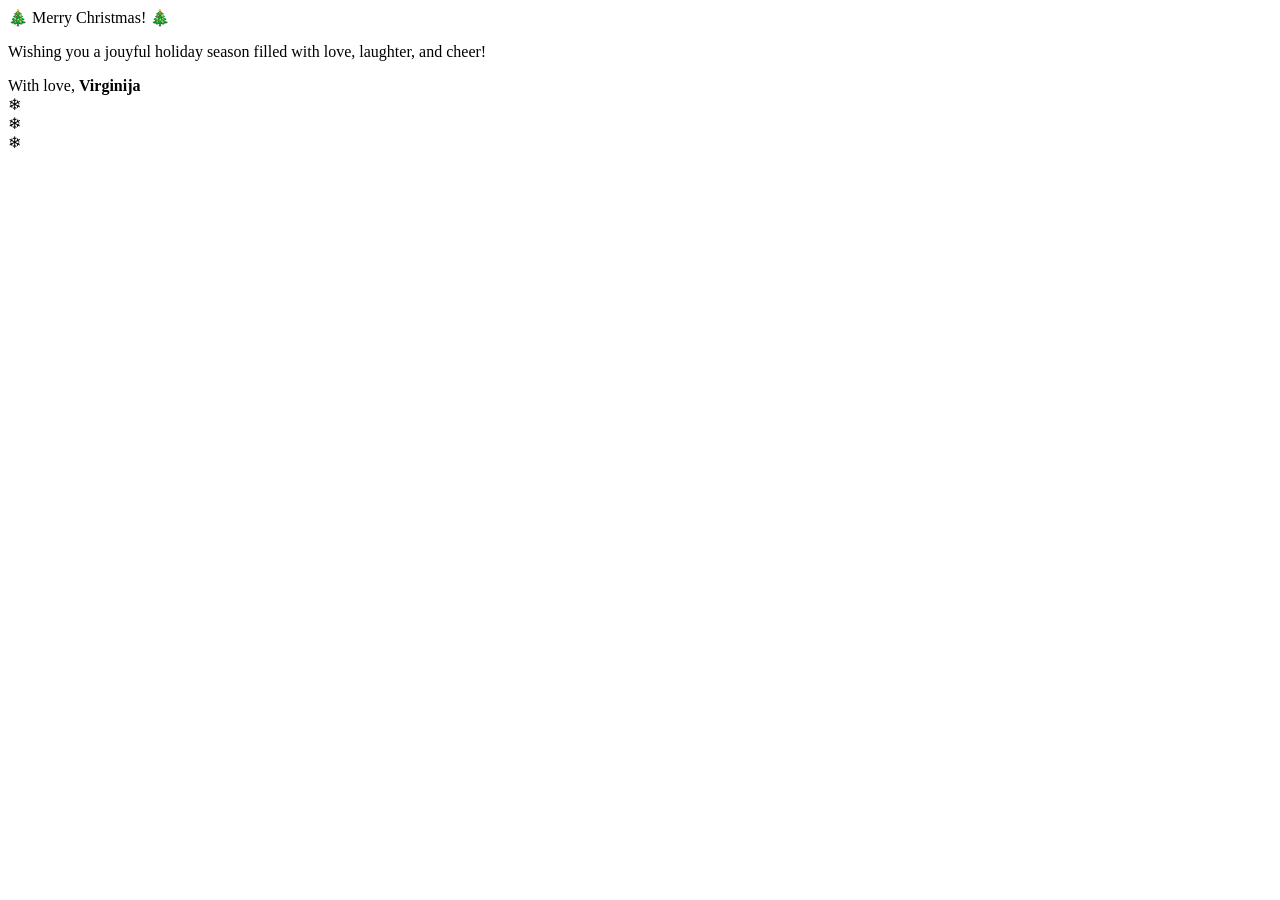
<file: Day1/index.html>
<html>
<header>
    &#127876; Merry Christmas! &#x1F384;
</header>

<body>
    <section>
        <p>Wishing you a jouyful holiday season filled with love, laughter, and cheer!</p>
        With love, <b>Virginija</b>
        <div>&#10052;</div>
        <div>&#x2744;</div>
        <div>&#10052;</div>
    </section>

</body>
<footer>
</footer>

</html>
</file>
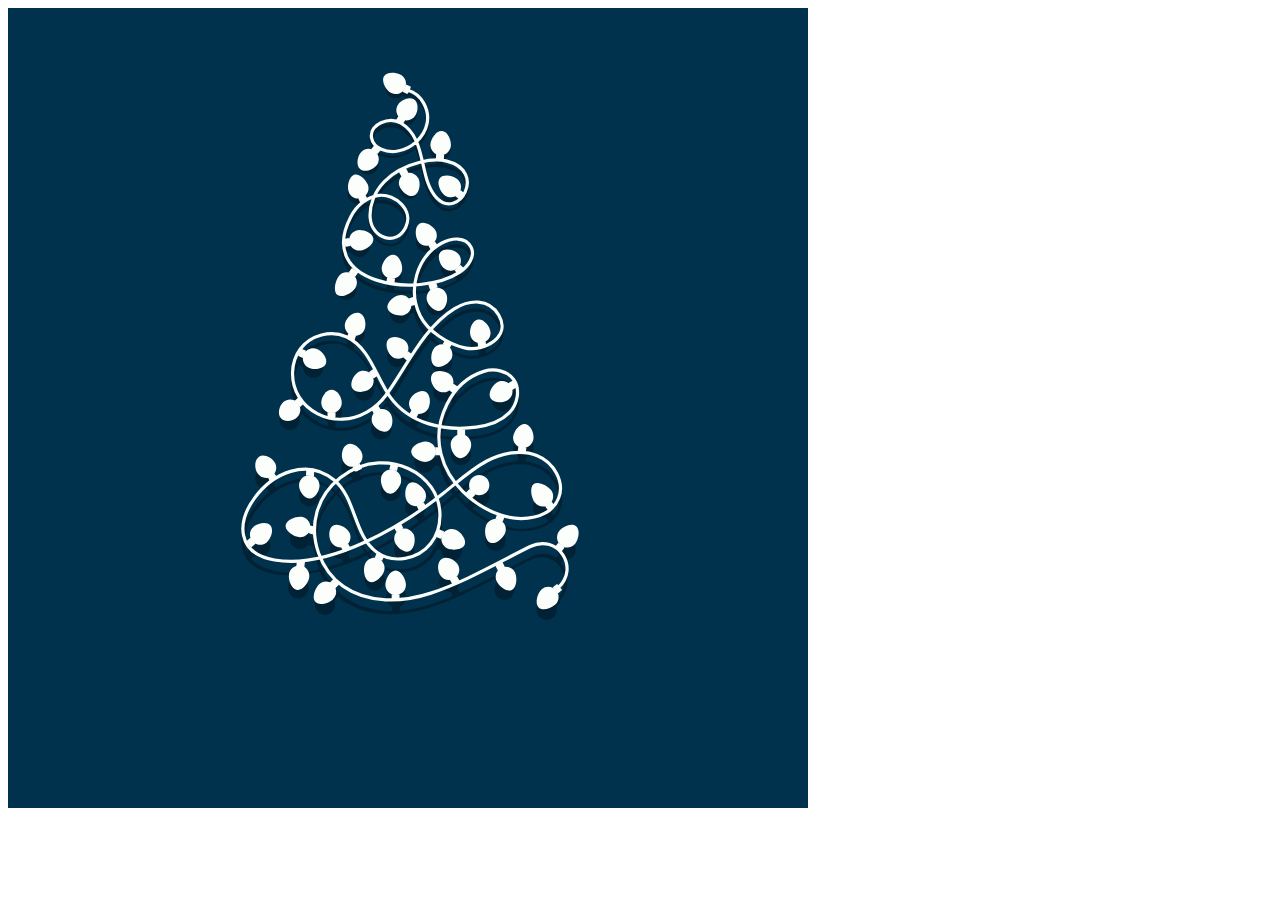
<file: Day11/index.html>
<!DOCTYPE html>
<html lang="en">

<head>
    <meta charset="UTF-8">
    <meta name="viewport" content="width=device-width, initial-scale=1.0">
    <title>Document</title>
    <link rel="stylesheet" href="styles.css">
    <script src="./scripts.js" defer></script>
</head>

<body>
    <?xml version="1.0" encoding="UTF-8"?>
    <svg xmlns="http://www.w3.org/2000/svg" version="1.1" viewBox="0 0 500 500">
        <g class="cls-4">
            <g id="BACKGROUND">
                <rect class="cls-2" width="500" height="500" />
            </g>
            <g id="OBJECTS">
                <path class="cls-5"
                    d="M353.4,333c-2.8-2.1-6.8-1.6-8.9,1.3-1.6,2.2-1.7,5-.4,7.2h0s-1.4,1.9-1.4,1.9c-4.3-2.6-10-3.3-16.1-.3-5.6,2.8-11.3,5.8-16.8,8.7-9,4.7-18.1,9.5-27.4,13.7,0,0,0-.1,0-.1l-1.5-2.8h0c1.6-1.9,2-4.8.7-7.2-1.7-3.2-5.6-4.3-8.7-2.6-3.1,1.7-4.3,5.6-2.6,8.8,1.3,2.4,3.8,3.6,6.3,3.4h0s1.3,2.5,1.3,2.5c-4.4,1.9-8.7,3.6-13.2,5-6.8,2.2-13.4,3.6-19.8,4.1v-2.4s0,0,0,0c2.3-.9,4-3.2,4.1-5.9,0-3.6-2.7-6.5-6.3-6.6-3.5,0-6.4,2.8-6.5,6.4,0,2.7,1.5,5.1,3.9,6.1h0s0,2.7,0,2.7c-11.1,0-21.2-2.8-29.1-8.4-5.9-4.2-10.5-10-13.5-16.6,8.9-2.1,18-5.5,27-9.8,1.7,2.4,3.7,4.6,6.1,6.4l-1.1,2.5h0c-2.5,0-4.9,1.4-6,3.9-1.4,3.3,0,7.1,3.2,8.6,3.2,1.5,7,0,8.4-3.3,1.1-2.5.5-5.3-1.2-7.1h0s.9-2.1.9-2.1c10.2,4.3,23.5,1.1,30.7-8.2,1.1-1.5,2.1-3.1,3-4.8l2.5,1.1h0c0,2.5,1.4,4.9,3.8,6,3.2,1.4,7,0,8.4-3.4,1.4-3.3,0-7.1-3.3-8.5-2.4-1.1-5.2-.5-7,1.3h0c0,0-2.7-1.3-2.7-1.3,1.8-6.2,1.6-13.1-.5-19.5,1.3-1,2.6-2,3.8-3,2-1.6,4-3.3,5.9-4.9.2-.2.4-.3.5-.5,6.5,8.2,15.3,14.7,25.7,18.7l-.9,2.3h0c-2.5,0-4.9,1.6-5.9,4.1-1.3,3.3.3,7.1,3.6,8.4,3.3,1.3,7-.3,8.3-3.7,1-2.5.3-5.3-1.5-7.1h0s1-2.5,1-2.5c13.9,3.8,30.2.6,35.1-11.9,3.6-9.2-1.2-23-13.9-28.2-2.5-1-5.1-1.7-7.9-2l.3-2.5h0c2.4-.7,4.4-2.7,4.7-5.4.5-3.6-2-6.8-5.5-7.3-3.5-.5-6.7,2-7.2,5.6-.4,2.7,1,5.2,3.1,6.5h0s-.4,3-.4,3c-6.3.3-13.1,2.2-19.7,5.8-6.8,3.7-12.8,8.5-18.6,13.4-4-5.3-6.9-11.3-8.4-17.5-1.2-5-1.5-10.5-.8-16,3.1.5,6.4.8,9.8.9v3.2c0,0,0,0,0,0-2.3.9-4,3.2-4.1,5.9,0,3.6,2.8,6.5,6.3,6.6,3.5,0,6.4-2.8,6.5-6.4,0-2.7-1.6-5.1-3.9-6.1h0s0-3.2,0-3.2c0,0,0,0-.1-.1,2.4-.1,4.9-.3,7.4-.6,9.4-1.2,16.5-4.4,21.1-9.3,5.3-5.6,7.8-15.5,2.9-22.4-4.5-6.3-13.3-7.6-19.7-5.5-6.2,2-11.8,5.8-16.3,10.7,0-.2,0-.4,0-.4l-2.6-1.7h0c.4-2.5-.6-5.1-2.8-6.6-3-1.9-6.9-1.1-8.8,2-1.9,3-1,7,1.9,9,2.2,1.5,5.1,1.3,7.1-.2h0c0,0,2.3,1.6,2.3,1.6-4.3,5.9-7.4,13-8.7,20.4-5.1-1-9.8-2.7-14.1-4.9l1.2-2.3h0c2.5.2,5-1,6.3-3.4,1.7-3.1.5-7.1-2.6-8.8-3.1-1.7-7-.5-8.7,2.6-1.3,2.4-.9,5.2.7,7.2h0s-1.2,2.1-1.2,2.1c-4.4-3-8.3-6.7-11.4-11.2-.4-.6-.8-1.1-1.1-1.7,3.1-4.5,6.1-9.3,9.2-14.4,5.2-8.4,10.5-17,16.7-24.5,2.5,2.3,5.4,4.4,8.4,6.1l-.9,1.8h0c-2.5-.2-5,1-6.3,3.4-1.7,3.2-.5,7.1,2.6,8.8,3.1,1.7,7,.5,8.7-2.7,1.3-2.4.9-5.2-.7-7.2h0s1-1.8,1-1.8c2.8,1.3,5.5,2.2,8.1,2.8,7.9,1.9,17.6-1.4,22-7.4,3.2-4.4,3.3-9.6.3-14.9-2.5-4.4-6.1-7.1-10.5-8.2-5.6-1.4-12.3,0-18.4,3.8-5.5,3.4-10.2,7.8-14.5,12.7-2.4-2.4-4.4-5-5.7-7.8-2.8-5.8-3.9-12.1-3.3-18.2,2.6-.2,5.2-.4,7.6-.9,0,0,0,0,0,0l1,3h0c-1.9,1.7-2.7,4.4-1.8,7,1.1,3.4,4.8,5.2,8.1,4,3.3-1.2,5.1-4.8,4-8.2-.9-2.6-3.2-4.2-5.7-4.4h0s-.8-2.5-.8-2.5c5.9-1.4,11.1-3.6,15.3-6.3,5.8-3.9,10.2-10.9,7.4-16.9-1.5-3.2-5.1-5.5-9.2-5.8-3.2-.2-6.7.7-10.4,2.7-1,.5-1.9,1.1-2.8,1.7l-1.2-2h0c1.5-2,1.7-4.9.3-7.2-1.8-3.1-5.8-4-8.8-2.2-3,1.9-4,5.8-2.2,8.9,1.4,2.3,4,3.4,6.5,3h0s1.5,2.6,1.5,2.6c-5.9,5.6-9.6,13.3-10.6,21.5-4.1.1-8.2,0-12.1-.6l.3-2.8h0c2.4-.7,4.3-2.8,4.6-5.5.4-3.6-2.1-6.8-5.6-7.2-3.5-.4-6.7,2.1-7.1,5.7-.3,2.7,1.1,5.2,3.3,6.4h0s-.3,2.5-.3,2.5c-7.4-1.6-14-4.4-18.5-8.5-4.3-3.8-6.7-8.5-7.2-13.8.1.1.3.2.3.2l3.1-.5h0c1.3,2.1,3.8,3.4,6.5,3,3.5-.6,5.9-3.9,5.3-7.4-.5-3.5-3.8-6-7.3-5.4-2.6.4-4.6,2.4-5.2,4.9h0c0,0-2.5.3-2.5.3.5-4,1.8-8.4,4.2-13,2.8-5.6,7.3-9.8,12.1-11.9-1.5,4.1-2.1,8.5-1.7,12.6.7,6.7,5.3,12.1,11.3,13.1,5.3.9,10.1-1.9,12.7-7.4,2.2-4.6,1.7-9.5-1.4-13.9-3.7-5.1-10.3-8.2-16.1-7.6-.5,0-.9.1-1.4.2,1.4-2.7,3.2-5.2,5.3-7.4,2.4-2.5,5.3-4.7,8.5-6.6l1.4,2.6h0c-1.6,1.9-2,4.8-.7,7.2,1.7,3.2,5.5,4.4,8.6,2.7,3.1-1.7,4.3-5.6,2.6-8.8-1.3-2.4-3.8-3.7-6.3-3.4h0s-1.3-2.5-1.3-2.5c2.7-1.2,5.7-2.3,8.8-3.1.2,0,.5-.1.7-.2,0,.2,0,.4.1.6,1.7,8,3.5,16.2,8.8,21.9,3.7,3.9,8.2,5.1,12.4,3.2,5.2-2.3,8.8-8.7,8.3-14.8-.6-6.4-5.5-11.3-13.5-13.3-.7-.2-1.4-.3-2.1-.4v-2.9c.1,0,0,0,0,0,2.4-.9,4.1-3.1,4.3-5.8.2-3.6-2.5-6.6-6.1-6.8-3.5-.2-6.5,2.6-6.7,6.2-.1,2.7,1.4,5.1,3.7,6.2h0s-.1,2.8-.1,2.8c-2.4,0-4.9.3-7.6.9-.9-3.9-1.8-7.8-3.3-11.5,3.3-3.2,5.6-7.2,6.4-11.5,1.9-9.3-3.5-19-11.7-21.9.1-.3.3-.6.4-.9.3-.6,0-.9,0-.9l-2.8-1.4h0c.1-2.5-1.2-5-3.6-6.1-3.2-1.5-7-.1-8.5,3.1-1.5,3.2-.1,7.1,3,8.6,2.4,1.2,5.2.6,7-1.1h0c0,0,2.8,1.4,2.8,1.4,0,0,.4,0,.7-.6,0-.2.2-.3.2-.5,7.4,2.5,12.3,11.6,10.7,19.8-.7,3.7-2.7,7.2-5.4,10-1.9-4-4.4-7.5-8.3-10.1l1-1.8h0c2.5.3,5.1-.8,6.4-3.2,1.8-3.1.8-7.1-2.3-8.9-3-1.8-7-.8-8.8,2.3-1.4,2.3-1.1,5.2.4,7.2h0s-1.3,2.2-1.3,2.2c-3.9-.9-8.5-.2-12,2.2-3.4,2.3-5.1,5.8-4.5,9.4.3,1.9,1.1,3.6,2.4,5l-1.6,2.1h0c-2.4-.7-5.1,0-6.8,2.2-2.2,2.8-1.8,6.9.9,9.1,2.7,2.3,6.8,1.8,9-.9,1.7-2.1,1.9-5,.6-7.2h0s1.9-2.3,1.9-2.3c3.3,1.5,7.4,2,11,1.3,4.1-.8,7.9-2.7,11-5.3,1.3,3.3,2.2,6.9,3,10.5-.3,0-.5.1-.8.2-9.3,2.4-17.1,6.7-22.6,12.6-2.7,2.8-4.8,6-6.3,9.3-1.3.4-2.6,1-3.9,1.7l-.8-1.8h0c1.8-1.8,2.4-4.6,1.3-7.1-1.4-3.3-5.2-4.8-8.4-3.4-3.2,1.4-4.7,5.2-3.3,8.5,1.1,2.5,3.5,4,6,3.9h0s1.2,2.8,1.2,2.8c-2.7,2.3-5,5.3-6.8,8.7-8.5,16.6-3.9,26.9,2.1,32.9-.4-.2-.6,0-.6,0l-1.8,2.6h0c-2.4-.5-5.1.4-6.7,2.6-2,2.9-1.4,7,1.5,9.1,2.9,2.1,6.9,1.4,8.9-1.5,1.5-2.2,1.5-5.1.2-7.2h0s1.8-2.5,1.8-2.5c0,0,0,0,0,0,7.3,5.3,18.1,8.5,30.2,8.7,1.4,0,2.8,0,4.1,0-.2,2.1-.1,4.3,0,6.5l-2.9,1h0c-1.6-1.9-4.3-2.7-6.9-1.9-3.4,1.1-5.2,4.8-4.1,8.2,1.1,3.4,4.7,5.3,8.1,4.1,2.5-.9,4.2-3.2,4.4-5.7h0c0,0,2.1-.6,2.1-.6.6,2.5,1.5,5,2.6,7.5,1.5,3,3.6,5.9,6.2,8.4-3.9,4.7-7.5,9.8-10.9,15l-2-1.6h0c.7-2.4-.1-5.1-2.2-6.8-2.8-2.2-6.8-1.7-9,1.1-2.2,2.8-1.7,6.9,1.1,9.1,2.1,1.7,4.9,1.8,7.1.5h0c0,0,2.4,2,2.4,2-1.1,1.8-2.3,3.6-3.4,5.5-2.9,4.8-5.7,9.3-8.6,13.6-1.8-3.1-3.5-6.4-5.1-9.7-4.1-8.3-8.3-16.8-15.8-22.2l.9-2.7h0c2.5-.2,4.8-1.9,5.6-4.5,1.1-3.4-.7-7.1-4.1-8.2-3.4-1.1-7,.7-8.1,4.1-.8,2.6,0,5.3,1.9,7h0s-.5,1.6-.5,1.6c0,0,0,0,0,0-9.9-4.7-23-1.3-29.8,7.9-6.6,8.8-7,21.6-1.1,31.4l-2,1.9h0c-2.3-1.1-5.1-.8-7,1.1-2.6,2.4-2.9,6.5-.5,9.2,2.4,2.7,6.4,2.9,9,.5,2-1.8,2.6-4.6,1.8-7h0c0,0,1.7-1.5,1.7-1.5,6.1,7,15.6,11.1,25.2,10.7,6.5-.3,12.9-2.6,18.4-6.4l.8,1.4h0c-1.5,2-1.8,4.8-.4,7.2,1.8,3.1,5.7,4.1,8.8,2.3,3-1.8,4-5.8,2.2-8.9-1.4-2.3-3.9-3.5-6.4-3.1h0s-1.2-2-1.2-2c2-1.8,3.8-3.9,5.4-6.1,0-.1.1-.2.2-.3.2.4.5.7.7,1.1,7.1,10.2,17.9,16.8,31,19.5-.5,4-.6,8.1,0,12.2h-2.2c0,0,0,.1,0,.1-1-2.3-3.3-3.9-6-3.9-3.5,0-6.3,3.1-6.2,6.6,0,3.6,3,6.4,6.5,6.3,2.7,0,4.9-1.8,5.8-4.2h0c0,0,3.1,0,3.1,0,1.7,6.4,4.6,12.5,8.6,17.9-.2.2-.4.3-.6.5-1.9,1.6-3.9,3.3-5.9,4.9-1,.8-2.1,1.7-3.3,2.6-.9-2.1-1.9-4.1-3.2-6-7-10.3-20.2-16.6-33.6-15.9-4,.2-7.9,1-11.6,2.4l-.5-1.1h0c1.7-1.8,2.3-4.6,1.1-7.1-1.5-3.3-5.3-4.7-8.5-3.2-3.2,1.5-4.6,5.3-3.2,8.6,1.1,2.5,3.6,3.9,6.1,3.8h0s.4,1,.4,1c-3.8,1.9-7.4,4.4-10.6,7.3-.2-.2-.4-.3-.6-.5-10.3-8.6-23.3-9.4-35.9-2.2-.3.2-.7.4-1,.6l-1.2-1.9h0c1.5-2,1.7-4.9.3-7.2-1.9-3-5.8-4-8.8-2.1-3,1.9-3.9,5.9-2.1,8.9,1.4,2.3,4,3.4,6.5,3h0s1.3,2.2,1.3,2.2c-11.6,9-19,23.4-17.1,34.4,1.1,6.2,5.5,14.1,20.2,16.7,4.4.8,9,1,13.7.8l-.2,1.8h0c-2.4.7-4.4,2.7-4.7,5.4-.5,3.6,2,6.8,5.5,7.3,3.5.5,6.7-2,7.2-5.6.4-2.7-1-5.2-3.1-6.5h0s.4-2.9.4-2.9c3.2-.4,6.4-.9,9.6-1.6,2,4.5,4.8,8.7,8.1,12.3l-2.1,2.1h0c-2.3-1-5.1-.5-7,1.4-2.5,2.5-2.6,6.6-.1,9.2,2.5,2.6,6.5,2.6,9,.1,1.9-1.9,2.4-4.7,1.5-7.1h0s2.2-2.2,2.2-2.2c0,0,0,0,0,0,.8.7,1.6,1.3,2.5,2,8.2,5.8,18.6,8.8,30.1,8.8,8,0,16.6-1.4,25.4-4.4,13.7-4.5,26.9-11.2,39.9-17.9l1.3,2.6h0c-1.6,1.9-2,4.8-.8,7.2,1.6,3.2,5.5,4.4,8.6,2.7,3.1-1.7,4.3-5.6,2.7-8.8-1.2-2.4-3.8-3.7-6.3-3.4h0s-1.3-2.6-1.3-2.6c.4-.2.8-.4,1.1-.6,5.5-2.9,11.2-5.9,16.8-8.7,8.7-4.3,15.6-.3,18.9,4.5,3.5,5.1,4.3,13.2-1.9,19.5-.2-.2-.4-.4-.5-.6-.4-.5-.8-.4-.8-.4l-2.4,2.1h0c-2.2-1.1-5-.8-7.1.9-2.7,2.3-3,6.4-.7,9.2,2.3,2.7,6.3,3,9,.7,2-1.8,2.7-4.5,1.9-7h0c0,0,2.4-2,2.4-2,0,0,.2-.4-.2-.9-.1-.2-.3-.3-.4-.5,7-7,6.1-16.2,2.2-22-.4-.6-.8-1.1-1.3-1.7l1.6-2.2h0c2.4.6,5.1-.3,6.7-2.4,2.1-2.9,1.5-6.9-1.3-9.1ZM299.7,290.8c10.9-5.9,22.2-7.2,31-3.5,9.3,3.8,16.8,15.7,12.8,25.8-.6,1.4-1.4,2.8-2.4,4.1l-1.3-1.8h0c1.3-2.1,1.2-5-.3-7.2-2.1-2.9-6.1-3.5-8.9-1.3-2.8,2.1-3.4,6.2-1.3,9.1,1.6,2.2,4.3,3,6.7,2.4h0s1.7,2.3,1.7,2.3c-6.5,4.7-17,6.6-29,2.5-6.8-2.3-13-5.8-18.4-10.2l1.9-1.9h0c2.3,1,5.1.5,7-1.4,2.5-2.5,2.5-6.6,0-9.2-2.5-2.6-6.5-2.6-9,0-1.9,1.9-2.4,4.7-1.4,7.1h0s-2.2,2.1-2.2,2.1c-1.8-1.7-3.5-3.6-5-5.5,5.8-4.8,11.8-9.7,18.4-13.3ZM297.9,233.8c5.7-1.8,13.5-.8,17.5,4.7l-2.6,1.6h0c-2-1.5-4.8-1.7-7.1-.3-3,1.9-4,5.8-2.2,8.9,1.8,3.1,5.8,4.1,8.8,2.2,2.3-1.4,3.4-4,3-6.5h0c0,0,2.1-1.2,2.1-1.2,1.2,5.4-1,11.6-4.7,15.5-4.4,4.6-11.1,7.6-20,8.8-7.6,1-14.8.9-21.5-.2,2.5-14.5,11.7-28.7,26.6-33.4ZM279.8,193.9c5.7-3.6,11.9-4.9,16.9-3.6,3.9,1,7.1,3.5,9.3,7.3,3.4,5.8,1.7,10.2-.2,12.8-1.6,2.2-4.1,4-6.9,5.2l-.3-1.8h0c2.1-1.3,3.4-3.9,3-6.6-.6-3.5-3.9-5.9-7.3-5.4-3.5.6-5.8,3.9-5.3,7.4.4,2.7,2.4,4.7,4.9,5.3h0s.4,2.5.4,2.5c-2.8.5-5.7.6-8.4,0-6.4-1.5-14.2-5.4-20.1-10.8,4.2-4.8,8.8-9.1,14.2-12.4ZM271.7,152.3c3-1.6,5.9-2.5,8.5-2.5s.6,0,.9,0c3.4.2,6.3,2.1,7.6,4.7,1.9,4.1-.3,8.9-4,12.4l-2-2h0c1-2.3.5-5.1-1.4-7-2.5-2.5-6.5-2.5-9,0-2.5,2.5-2.5,6.6,0,9.2,1.9,1.9,4.7,2.4,7,1.4h0s1.4,1.5,1.4,1.5c-6.9,4.1-15.9,6.4-25.2,7,1.4-10.3,7.2-19.8,16.4-24.7ZM274,100.3c9.8,2.5,11.8,8.3,12.1,11.6.2,2.5-.4,5.1-1.6,7.3l-1.7-1.5h0c.8-2.4.1-5.1-1.9-6.9-2.7-2.3-6.7-2-9,.7-2.3,2.7-2,6.8.7,9.1,2,1.8,4.8,2,7.1.9h0c0,0,1.8,1.6,1.8,1.6-.8.7-1.6,1.2-2.5,1.6-3.5,1.6-7.2.6-10.3-2.8-4.9-5.3-6.6-12.9-8.3-21,0-.2,0-.4-.1-.6,5.3-1.1,9.8-1.1,13.8-.1ZM243.6,92c-4.1.8-8.7,0-11.8-2.1-2-1.4-3.3-3.3-3.6-5.5-.6-4,2-6.4,3.7-7.6,2.2-1.5,4.9-2.3,7.5-2.3s4.1.5,5.8,1.5c4.4,2.6,7.1,6.4,9.1,10.7-3,2.6-6.6,4.5-10.6,5.3ZM229.6,122.7c.9-.2,1.8-.4,2.6-.5,5.2-.6,11.1,2.2,14.4,6.8,2.7,3.8,3.1,8,1.3,12-2.3,4.8-6.3,7.2-10.7,6.4-5.2-.9-9.2-5.6-9.7-11.4-.4-4.4.4-9,2.2-13.3ZM235.6,247.4c-6.2,8.7-16.3,14.4-26.3,14.9-1.6,0-3.2,0-4.8-.2.2-.1.2-.2.2-.2v-3.2s0,0,0,0c2.3-1,4-3.3,4-6,0-3.6-2.9-6.5-6.4-6.5-3.5,0-6.4,2.9-6.4,6.5,0,2.7,1.6,5,4,6h0v2.5c-6.9-2-13.1-6.4-16.8-12.5-4.7-7.7-5.1-17.8-1.4-25.6,0,0,0,0,0,0l2.8,1.3h0c-.1,2.5,1.3,5,3.7,6.1,3.2,1.5,7,0,8.5-3.2,1.5-3.3,0-7.1-3.1-8.6-2.4-1.1-5.2-.6-7,1.1h0c0,0-2.3-1.1-2.3-1.1,4.4-5.6,11.4-8.8,18.3-8.8s6.1.6,8.8,1.9c8.2,3.9,13,11.5,17.1,19.4-.2,0-.3,0-.3,0l-2.5,1.9h0c-2.1-1.3-5-1.2-7.1.4-2.8,2.1-3.5,6.2-1.4,9.1,2.1,2.9,6.1,3.5,8.9,1.4,2.2-1.6,3-4.3,2.4-6.8h0c0,0,2-1.5,2-1.5,0,0,0,.1.1.2,1.8,3.6,3.6,7.2,5.6,10.6-.2.3-.4.6-.7.9ZM263.8,341.6c-7.7,9.9-22.8,12.4-32.4,5.4-2.2-1.6-4-3.5-5.6-5.7,5.4-2.6,10.8-5.5,16-8.6l1,1.9h0c-1.6,1.9-2,4.8-.8,7.2,1.6,3.2,5.5,4.4,8.6,2.7,3.1-1.7,4.3-5.6,2.7-8.8-1.2-2.4-3.8-3.7-6.3-3.4h0s-1.1-2.1-1.1-2.1c7.7-4.7,15.1-9.9,21.9-15.1,2.8,9.1,1.4,19.5-4.1,26.6ZM216.6,296v.2c0,0,.4.3,1,0,.6-.3,1.5-.7,1.5-.7,0,0,.9-.4,1.5-.7.6-.3.6-.7.6-.7h0c3.5-1.3,7.2-2,10.9-2.2,2.3-.1,4.5,0,6.8.3l-.7,3h0c-2.5.4-4.6,2.3-5.2,5-.8,3.5,1.4,7,4.8,7.8,3.4.8,6.9-1.4,7.6-4.9.6-2.6-.5-5.3-2.6-6.7h0s.7-3.1.7-3.1c0,0,0,0,0,0,8.3,2.2,15.7,7.1,20.3,13.9,1.3,1.9,2.4,4,3.2,6.2-1.9,1.5-4,3.1-6.4,4.8l-1.1-2h0c1.6-1.9,2-4.8.7-7.2-1.7-3.2-5.6-4.3-8.7-2.6-3.1,1.7-4.3,5.6-2.6,8.8,1.3,2.4,3.8,3.6,6.3,3.4h0s1.3,2.5,1.3,2.5c-8.8,6.1-19.8,13-32.1,18.9-2.9-4.6-4.9-10-6.9-15.6-2.8-7.7-5.6-15.5-11.2-21.2,3-2.7,6.4-5.1,10-6.9ZM167.1,351.7c-6.9-1.2-12.1-3.8-15.2-7.7.2.1.4,0,.4,0l2.4-2h0c2.2,1.1,5,.9,7.1-.8,2.7-2.3,3.1-6.4.8-9.1-2.3-2.7-6.3-3.1-9-.8-2,1.7-2.7,4.5-2,6.9h0c0,0-2.1,1.7-2.1,1.7-.4-1.1-.8-2.2-1-3.4-2.1-11.8,7.5-27.9,21.3-35.9,3.8-2.2,9.7-4.7,16.3-4.7s.2,0,.3,0l-.2,3h0c-2.4.8-4.2,3-4.3,5.8-.2,3.6,2.5,6.7,6,6.9,3.5.2,6.6-2.5,6.8-6.1.2-2.7-1.3-5.1-3.6-6.2h0s.2-2.7.2-2.7c4,.8,8.1,2.7,12.2,6.1.1.1.3.2.4.4-5.2,5.2-9.2,11.7-11.3,18.9-.9,3-1.3,6.1-1.5,9.3l-2.2-.6h0c-.3-2.5-2.1-4.7-4.7-5.3-3.4-.9-6.9,1.2-7.8,4.7-.9,3.5,1.2,7,4.6,7.9,2.6.7,5.2-.3,6.7-2.4h0c0,0,3,.9,3,.9,0,0,.3,0,.5-.4.3,5,1.4,10,3.3,14.7-10,2.2-19.2,2.6-27.4,1.2ZM194.5,322.3c1.9-6.9,5.8-13.1,10.8-18.1,5.3,5.4,8.1,13.1,10.8,20.6,2,5.4,4,11,7,15.7,0,0-.1,0-.2,0-3,1.4-6,2.7-8.9,3.9l-1.3-2.4h0c1.6-1.9,2-4.8.7-7.2-1.7-3.2-5.6-4.3-8.7-2.6-3.1,1.7-4.3,5.6-2.6,8.8,1.3,2.4,3.8,3.6,6.3,3.4h0s1,1.8,1,1.8c-4.4,1.6-8.8,2.9-12.9,3.9-3.6-8.8-4.4-18.7-1.8-27.8Z" />
                <g>
                    <path class="cls-6"
                        d="M249.9,51.4c8.5,2.3,13.8,12.2,12,20.9-1.8,8.7-9.6,15.4-18.2,17.1-6.7,1.3-15.4-1.5-16.5-8.3-1.4-8.5,11-13.5,18.4-9.2,16.6,9.7,10.7,34.6,22.3,46.8,13.6,14.3,31.9-16.7,6.3-23-5.5-1.4-11.3-.7-16.8.7-8.3,2.1-16.3,6-22.2,12.1s-9.6,14.7-8.8,23.2c1.2,12.3,16.3,17.5,22.2,5.3,5.1-10.5-6.5-21-16.6-19.9-7.7.9-14.3,6.6-17.8,13.5-22,42.4,42.4,51.4,68.2,34.5,5.2-3.4,9.8-9.9,7.1-15.5-1.5-3.1-4.9-5-8.4-5.2-3.4-.2-6.8.9-9.9,2.5-15.9,8.5-21.5,29.5-13.6,45.4,4.8,9.8,17.5,17.7,27.8,20.1,12.2,2.8,29.4-6.9,21.3-20.5-6.3-10.8-18.6-9.5-27.6-4-19.5,12-29.9,36.2-42.9,54.1-6.3,8.6-16.4,14.6-27.1,15-10.7.5-21.6-4.8-27.2-13.9s-5.5-21.6.9-30.1c6.4-8.5,19-12,28.6-7.5,14.9,7,18.4,24.8,27.2,37.2,12.2,17.2,33.9,21.9,54,19.3,7.6-1,15.3-3.4,20.6-8.9,5.3-5.5,7.2-14.7,2.8-20.9-4-5.6-12.1-7.1-18.6-5.1-20.8,6.5-31.9,31.4-26.8,51.6,4.5,18,19.7,32.3,37.3,38.2,13.2,4.4,31.1,2.4,36.2-10.5,4.1-10.2-3.1-22.5-13.3-26.6-10.2-4.1-22.1-1.6-31.8,3.5-9.7,5.2-17.9,12.8-26.5,19.7-25.6,20.5-71.2,48-105.9,42-48.2-8.4,2.7-78.5,37.2-50,13.7,11.3,12.3,34.8,26.7,45.2,10.2,7.4,25.9,4.4,33.7-5.5,7.8-9.9,7.5-24.9.3-35.2-7.2-10.3-20.2-15.9-32.8-15.2-17.5.9-33.8,13.8-38.6,30.7-4.8,16.9,2.1,36.4,16.5,46.5,15.5,10.9,36.7,10.1,54.7,4.2,21.5-7,41.8-19.1,62.1-29.1,17.3-8.4,31.3,13.5,17.3,25.9" />
                    <g>
                        <path class="cls-3"
                            d="M233.6,162.1c.4-3.5,3.9-8.3,7.4-7.9,3.5.4,5.8,5.9,5.3,9.4-.4,3.5-3.6,6-7.1,5.6-3.5-.4-6-3.6-5.6-7.1Z" />
                        <path class="cls-3"
                            d="M237.2,172c.7,0,1.7.2,1.7.2,0,0,1,.1,1.7.2s.9-.3.9-.3l.4-3.1-2.5-.3-2.5-.3-.4,3.1s.1.4.8.5Z" />
                    </g>
                    <g>
                        <path class="cls-3"
                            d="M247.7,191.8c-3.4,1.1-9.3-.5-10.4-3.8-1.1-3.4,3-7.2,6.4-8.3,3.4-1.1,7,.7,8.1,4.1,1.1,3.4-.7,7-4.1,8.1Z" />
                        <path class="cls-3"
                            d="M255.1,184.4c-.2-.6-.5-1.6-.5-1.6,0,0-.3-.9-.5-1.6-.2-.6-.6-.7-.6-.7l-3,1,.8,2.4.8,2.4,3-1s.3-.3.1-.9Z" />
                    </g>
                    <g>
                        <path class="cls-3"
                            d="M180.6,255.9c-2.6,2.4-7.7,3.2-10,.5-2.4-2.6-1.1-7.7,1.5-10.1,2.6-2.4,6.7-2.1,9,.5,2.4,2.6,2.1,6.7-.5,9Z" />
                        <path class="cls-3"
                            d="M184.5,246.1c-.4-.5-1.1-1.2-1.1-1.2,0,0-.7-.7-1.1-1.2-.4-.5-.8-.3-.8-.3l-2.3,2.1,1.7,1.9,1.7,1.9,2.3-2.1s.2-.4-.3-.9Z" />
                    </g>
                    <g>
                        <path class="cls-3"
                            d="M226,238.2c-2.8,2.1-8.5,2.6-10.6-.3-2.1-2.8.2-7.9,3-10,2.8-2.1,6.8-1.5,8.9,1.4,2.1,2.8,1.5,6.8-1.4,8.9Z" />
                        <path class="cls-3"
                            d="M230.8,228.8c-.4-.5-1-1.3-1-1.3,0,0-.6-.8-1-1.3-.4-.5-.8-.4-.8-.4l-2.5,1.8,1.5,2,1.5,2,2.5-1.8s.2-.4-.2-.9Z" />
                    </g>
                    <g>
                        <path class="cls-3"
                            d="M239.2,253.8c1.8,3,1.4,8.6-1.6,10.4-3,1.8-7.6-.8-9.4-3.9-1.8-3-.8-7,2.2-8.8,3-1.8,7-.8,8.8,2.2Z" />
                        <path class="cls-3"
                            d="M230.3,248.1c-.6.3-1.4.9-1.4.9,0,0-.9.5-1.4.9-.6.3-.5.8-.5.8l1.6,2.7,2.1-1.3,2.1-1.3-1.6-2.7s-.3-.3-.9,0Z" />
                    </g>
                    <g>
                        <path class="cls-3"
                            d="M289.5,273c0,3.5-3.2,8.5-6.8,8.4-3.5,0-6.1-5.1-6-8.7,0-3.5,3-6.3,6.5-6.3,3.5,0,6.3,3,6.3,6.5Z" />
                        <path class="cls-3"
                            d="M285,263.5c-.7,0-1.7,0-1.7,0,0,0-1,0-1.7,0-.7,0-.8.4-.8.4v3.1c0,0,2.4,0,2.4,0h2.5s0-3.1,0-3.1c0,0-.1-.4-.8-.4Z" />
                    </g>
                    <g>
                        <path class="cls-3"
                            d="M290,293.7c2.5-2.5,6.6-2.4,9,0,2.5,2.5,2.4,6.6,0,9-2.5,2.5-6.6,2.4-9,0-2.5-2.5-2.4-6.6,0-9Z" />
                        <path class="cls-3"
                            d="M286.6,303.7c.5.5,1.2,1.2,1.2,1.2,0,0,.7.7,1.2,1.2.5.5.9.3.9.3l2.2-2.2-1.8-1.8-1.8-1.8-2.2,2.2s-.2.4.3.9Z" />
                    </g>
                    <g>
                        <path class="cls-3"
                            d="M249.3,308c-1.7-3.1-1.3-9.5,1.8-11.2,3.1-1.7,7.8,2,9.4,5.1,1.7,3.1.5,7-2.6,8.7-3.1,1.7-7,.5-8.7-2.6Z" />
                        <path class="cls-3"
                            d="M257.9,314.1c.6-.3,1.5-.8,1.5-.8,0,0,.9-.5,1.5-.8.6-.3.5-.7.5-.7l-1.5-2.7-2.2,1.2-2.2,1.2,1.5,2.7s.3.3.9,0Z" />
                    </g>
                    <g>
                        <path class="cls-3"
                            d="M245.7,296.2c-.8,3.4-4.3,8.1-7.7,7.3-3.4-.8-5.5-6.7-4.8-10.1.8-3.4,4.2-5.6,7.6-4.8,3.4.8,5.6,4.2,4.8,7.6Z" />
                        <path class="cls-3"
                            d="M243.1,286c-.7-.1-1.6-.4-1.6-.4,0,0-1-.2-1.6-.4-.7-.1-.9.2-.9.2l-.7,3,2.4.5,2.4.5.7-3s0-.4-.7-.6Z" />
                    </g>
                    <g>
                        <path class="cls-3"
                            d="M202,333.8c-1.7-3.1-1.8-8.7,1.3-10.4,3.1-1.7,8.3,1.2,10,4.3,1.7,3.1.5,7-2.6,8.7-3.1,1.7-7,.5-8.7-2.6Z" />
                        <path class="cls-3"
                            d="M210.6,339.8c.6-.3,1.5-.8,1.5-.8,0,0,.9-.5,1.5-.8.6-.3.5-.7.5-.7l-1.5-2.7-2.2,1.2-2.2,1.2,1.5,2.7s.3.3.9,0Z" />
                    </g>
                    <g>
                        <path class="cls-3"
                            d="M270,354.2c-1.7-3.1-1.8-8.3,1.3-10,3.1-1.7,8.3.8,10,3.9,1.7,3.1.5,7-2.6,8.7-3.1,1.7-7,.5-8.7-2.6Z" />
                        <path class="cls-3"
                            d="M278.7,360.2c.6-.3,1.5-.8,1.5-.8,0,0,.9-.5,1.5-.8.6-.3.5-.7.5-.7l-1.5-2.7-2.2,1.2-2.2,1.2,1.5,2.7s.3.3.9,0Z" />
                    </g>
                    <g>
                        <path class="cls-3"
                            d="M153.5,324.2c2.7-2.3,8.2-3.5,10.5-.8,2.3,2.7.4,8.3-2.3,10.6-2.7,2.3-6.7,1.9-9-.8-2.3-2.7-1.9-6.7.8-9Z" />
                        <path class="cls-3"
                            d="M149.3,333.9c.4.5,1.1,1.3,1.1,1.3,0,0,.6.8,1.1,1.3.4.5.8.4.8.4l2.4-2-1.6-1.9-1.6-1.9-2.4,2s-.2.4.2.9Z" />
                    </g>
                    <g>
                        <path class="cls-3"
                            d="M194.7,298.7c-.2,3.5-2.9,8-6.4,7.8-3.5-.2-6.6-5-6.4-8.5.2-3.5,3.2-6.2,6.8-6,3.5.2,6.2,3.2,6,6.8Z" />
                        <path class="cls-3"
                            d="M190.6,289c-.7,0-1.7-.1-1.7-.1,0,0-1,0-1.7-.1-.7,0-.8.3-.8.3l-.2,3.1,2.5.2,2.5.2.2-3.1s-.1-.4-.8-.4Z" />
                    </g>
                    <g>
                        <path class="cls-3"
                            d="M234.8,352.6c-1.4,3.2-5.8,7.4-9,6-3.2-1.4-4.1-7.9-2.6-11.2,1.4-3.2,5.2-4.7,8.4-3.2,3.2,1.4,4.7,5.2,3.2,8.4Z" />
                        <path class="cls-3"
                            d="M234.4,342.1c-.6-.3-1.5-.7-1.5-.7,0,0-.9-.4-1.5-.7-.6-.3-.9,0-.9,0l-1.3,2.8,2.3,1,2.3,1,1.3-2.8s0-.4-.6-.7Z" />
                    </g>
                    <g>
                        <path class="cls-3"
                            d="M203.2,369.5c-2.5,2.5-8.6,4.3-11,1.8-2.5-2.5-.4-8.5,2.1-11,2.5-2.5,6.6-2.4,9,.1,2.5,2.5,2.4,6.6-.1,9Z" />
                        <path class="cls-3"
                            d="M206.7,359.6c-.5-.5-1.2-1.2-1.2-1.2,0,0-.7-.7-1.2-1.2-.5-.5-.9-.3-.9-.3l-2.2,2.2,1.7,1.8,1.7,1.8,2.2-2.2s.2-.4-.3-.9Z" />
                    </g>
                    <g>
                        <path class="cls-3"
                            d="M329.2,309c-2.1-2.8-3.4-9.4-.6-11.5s8.8,1.1,10.9,3.9c2.1,2.8,1.5,6.8-1.3,8.9-2.8,2.1-6.8,1.5-8.9-1.3Z" />
                        <path class="cls-3"
                            d="M338.6,313.8c.5-.4,1.3-1,1.3-1,0,0,.8-.6,1.3-1,.5-.4.4-.8.4-.8l-1.9-2.5-2,1.5-2,1.5,1.9,2.5s.4.2.9-.2Z" />
                    </g>
                    <g>
                        <path class="cls-3"
                            d="M344.4,327.1c2.1-2.8,7.7-5.4,10.5-3.3,2.8,2.1,1.9,8.1-.3,10.9-2.1,2.8-6.1,3.4-8.9,1.3s-3.4-6.1-1.3-8.9Z" />
                        <path class="cls-3"
                            d="M342.5,337.5c.5.4,1.3,1,1.3,1,0,0,.8.6,1.3,1,.5.4.9.2.9.2l1.9-2.5-2-1.5-2-1.5-1.9,2.5s-.1.4.4.8Z" />
                    </g>
                    <g>
                        <path class="cls-3"
                            d="M268.6,239.2c-3-1.9-5.5-7.3-3.6-10.2,1.9-3,7.5-2.4,10.5-.5,3,1.9,3.8,5.9,1.9,8.8-1.9,3-5.9,3.8-8.8,1.9Z" />
                        <path class="cls-3"
                            d="M279.1,240.3c.4-.6.9-1.4.9-1.4,0,0,.5-.8.9-1.4.4-.6.1-.9.1-.9l-2.6-1.7-1.3,2.1-1.3,2.1,2.6,1.7s.4,0,.8-.5Z" />
                    </g>
                    <g>
                        <path class="cls-3"
                            d="M288.9,204.1c-.6-3.5,1.3-8.9,4.8-9.4,3.5-.6,7.3,3.9,7.8,7.4.6,3.5-1.8,6.8-5.3,7.3-3.5.6-6.8-1.8-7.3-5.3Z" />
                        <path class="cls-3"
                            d="M295.1,212.6c.7-.1,1.6-.3,1.6-.3,0,0,1-.2,1.6-.3.7-.1.7-.5.7-.5l-.5-3.1-2.5.4-2.5.4.5,3.1s.2.4.9.3Z" />
                    </g>
                    <g>
                        <path class="cls-3"
                            d="M218.6,138.9c3.5-.5,9.1,1.6,9.7,5.1.5,3.5-4.2,7-7.7,7.5-3.5.5-6.8-1.8-7.3-5.3-.5-3.5,1.8-6.8,5.3-7.3Z" />
                        <path class="cls-3"
                            d="M210,145c.1.7.3,1.7.3,1.7,0,0,.2,1,.3,1.7.1.7.5.8.5.8l3.1-.5-.4-2.5-.4-2.5-3.1.5s-.4.2-.3.9Z" />
                    </g>
                    <g>
                        <path class="cls-3"
                            d="M256.4,106.3c1.7,3.1.9,9.1-2.2,10.8-3.1,1.7-7.4-1.7-9.1-4.8-1.7-3.1-.5-7,2.6-8.6,3.1-1.7,7-.5,8.6,2.6Z" />
                        <path class="cls-3"
                            d="M247.8,100.2c-.6.3-1.5.8-1.5.8,0,0-.9.5-1.5.8-.6.3-.5.7-.5.7l1.5,2.7,2.2-1.2,2.2-1.2-1.5-2.7s-.3-.3-.9,0Z" />
                    </g>
                    <g>
                        <path class="cls-3"
                            d="M272.2,162.5c-2.5-2.5-4.2-7.7-1.7-10.2,2.5-2.5,8.2-1.3,10.7,1.1,2.5,2.5,2.5,6.5,0,9-2.5,2.5-6.5,2.5-9,0Z" />
                        <path class="cls-3"
                            d="M282.2,165.9c.5-.5,1.2-1.2,1.2-1.2,0,0,.7-.7,1.2-1.2.5-.5.3-.9.3-.9l-2.2-2.2-1.8,1.8-1.8,1.8,2.2,2.2s.4.2.9-.3Z" />
                    </g>
                    <g>
                        <path class="cls-3"
                            d="M264,85.3c.2-3.5,3.6-8.6,7.2-8.4,3.5.2,5.8,5.5,5.6,9-.2,3.5-3.2,6.2-6.7,6.1-3.5-.2-6.2-3.2-6.1-6.7Z" />
                        <path class="cls-3"
                            d="M268.2,94.9c.7,0,1.7,0,1.7,0,0,0,1,0,1.7,0,.7,0,.8-.4.8-.4l.2-3.1h-2.5c0-.1-2.5-.2-2.5-.2l-.2,3.1s.1.4.8.4Z" />
                    </g>
                    <g>
                        <path class="cls-3"
                            d="M239.6,53.2c-3.2-1.5-6.3-7-4.8-10.2,1.5-3.2,7.1-2.9,10.3-1.4,3.2,1.5,4.6,5.3,3,8.5-1.5,3.2-5.3,4.6-8.5,3Z" />
                        <path class="cls-3"
                            d="M250.2,53c.3-.6.7-1.5.7-1.5,0,0,.4-.9.7-1.5.3-.6,0-.9,0-.9l-2.8-1.3-1.1,2.3-1.1,2.3,2.8,1.3s.4,0,.7-.6Z" />
                    </g>
                    <g>
                        <path class="cls-3"
                            d="M243.7,60.6c1.8-3,6.9-5.3,9.9-3.5,3,1.8,2.9,7,1.1,10-1.8,3-5.7,4.1-8.8,2.3s-4.1-5.7-2.3-8.8Z" />
                        <path class="cls-3"
                            d="M243,71.1c.6.3,1.4.8,1.4.8,0,0,.9.5,1.4.8s.9,0,.9,0l1.6-2.7-2.1-1.3-2.1-1.3-1.6,2.7s0,.4.5.8Z" />
                    </g>
                    <g>
                        <path class="cls-3"
                            d="M216.9,175.3c-2,2.9-8,6.1-10.9,4.1-2.9-2-1.6-8.6.5-11.5,2-2.9,6-3.5,8.9-1.5,2.9,2,3.5,6,1.5,8.9Z" />
                        <path class="cls-3"
                            d="M218.5,164.9c-.5-.4-1.4-1-1.4-1,0,0-.8-.6-1.4-1-.5-.4-.9-.2-.9-.2l-1.8,2.5,2,1.4,2,1.4,1.8-2.5s.1-.4-.4-.8Z" />
                    </g>
                    <g>
                        <path class="cls-3"
                            d="M213.1,115.2c-1.4-3.2-.3-9.5,2.9-10.9,3.2-1.4,7.4,2.6,8.8,5.9,1.4,3.2,0,7-3.3,8.4-3.2,1.4-7,0-8.4-3.3Z" />
                        <path class="cls-3"
                            d="M221.2,122c.6-.3,1.5-.7,1.5-.7,0,0,.9-.4,1.5-.7.6-.3.6-.7.6-.7l-1.2-2.9-2.3,1-2.3,1,1.2,2.9s.3.3.9,0Z" />
                    </g>
                    <g>
                        <path class="cls-3"
                            d="M272.6,116.8c-2.7-2.3-4.9-7.9-2.6-10.5,2.3-2.7,8.2-1.5,10.9.8,2.7,2.3,3,6.3.7,9-2.3,2.7-6.3,3-9,.7Z" />
                        <path class="cls-3"
                            d="M282.8,119.3c.4-.5,1.1-1.3,1.1-1.3,0,0,.6-.8,1.1-1.3.4-.5.2-.9.2-.9l-2.4-2-1.6,1.9-1.6,1.9,2.4,2s.4.1.8-.4Z" />
                    </g>
                    <g>
                        <path class="cls-3"
                            d="M230.3,98.4c-2.2,2.7-7.4,4.6-10.1,2.4-2.7-2.2-2-7.7.2-10.4,2.2-2.7,6.3-3.2,9-.9,2.7,2.2,3.2,6.3.9,9Z" />
                        <path class="cls-3"
                            d="M232.6,88.1c-.5-.4-1.3-1.1-1.3-1.1,0,0-.8-.6-1.3-1.1-.5-.4-.9-.2-.9-.2l-2,2.4,1.9,1.6,1.9,1.6,2-2.4s.1-.4-.4-.8Z" />
                    </g>
                    <g>
                        <path class="cls-3"
                            d="M274.1,179.1c1.1,3.3-.2,8.8-3.6,10-3.3,1.1-7.4-2.5-8.5-5.8-1.1-3.3.6-7,4-8.1,3.3-1.1,7,.6,8.1,4Z" />
                        <path class="cls-3"
                            d="M266.6,171.7c-.6.2-1.6.5-1.6.5,0,0-.9.3-1.6.5-.6.2-.6.6-.6.6l1,2.9,2.4-.8,2.4-.8-1-2.9s-.3-.3-.9-.1Z" />
                    </g>
                    <g>
                        <path class="cls-3"
                            d="M276.9,219.6c-1.7,3.1-6.8,6-9.9,4.3-3.1-1.7-3-7.2-1.3-10.3,1.7-3.1,5.5-4.3,8.7-2.6,3.1,1.7,4.3,5.5,2.6,8.7Z" />
                        <path class="cls-3"
                            d="M277.1,209c-.6-.3-1.5-.8-1.5-.8,0,0-.9-.5-1.5-.8-.6-.3-.9,0-.9,0l-1.5,2.7,2.2,1.2,2.2,1.2,1.5-2.7s0-.4-.5-.7Z" />
                    </g>
                    <g>
                        <path class="cls-3"
                            d="M251.5,244.2c1.7-3.1,6.4-6,9.5-4.3,3.1,1.7,3.4,7.3,1.7,10.4-1.7,3.1-5.6,4.3-8.7,2.6-3.1-1.7-4.3-5.6-2.6-8.7Z" />
                        <path class="cls-3"
                            d="M251.2,254.7c.6.3,1.5.8,1.5.8,0,0,.9.5,1.5.8.6.3.9,0,.9,0l1.5-2.7-2.2-1.2-2.2-1.2-1.5,2.7s0,.4.5.7Z" />
                    </g>
                    <g>
                        <path class="cls-3"
                            d="M261.2,283.7c-3.5,0-9.1-2.9-9.2-6.4,0-3.5,5.3-6.3,8.9-6.4,3.5,0,6.5,2.7,6.5,6.2,0,3.5-2.7,6.5-6.2,6.5Z" />
                        <path class="cls-3"
                            d="M270.5,278.7c0-.7,0-1.7,0-1.7,0,0,0-1,0-1.7,0-.7-.4-.8-.4-.8h-3.1c0,0,0,2.6,0,2.6v2.5c0,0,3.2,0,3.2,0,0,0,.4-.2.4-.8Z" />
                    </g>
                    <g>
                        <path class="cls-3"
                            d="M253.4,328.6c1.6,3.1.8,9.1-2.3,10.8-3.1,1.6-7.4-1.7-9-4.8-1.6-3.1-.4-7,2.7-8.6,3.1-1.6,7-.4,8.6,2.7Z" />
                        <path class="cls-3"
                            d="M244.8,322.4c-.6.3-1.5.8-1.5.8,0,0-.9.5-1.5.8-.6.3-.5.7-.5.7l1.4,2.8,2.2-1.2,2.2-1.2-1.4-2.8s-.3-.3-.9,0Z" />
                    </g>
                    <g>
                        <path class="cls-3"
                            d="M316.8,352.6c1.6,3.1,1.2,9.5-1.9,11.1-3.1,1.6-7.8-2-9.4-5.2-1.6-3.1-.4-7,2.7-8.6,3.1-1.6,7-.4,8.6,2.7Z" />
                        <path class="cls-3"
                            d="M308.2,346.5c-.6.3-1.5.8-1.5.8,0,0-.9.5-1.5.8-.6.3-.5.7-.5.7l1.4,2.8,2.2-1.2,2.2-1.2-1.4-2.8s-.3-.3-.9,0Z" />
                    </g>
                    <g>
                        <path class="cls-3"
                            d="M341.9,372.9c-2.7,2.3-8.1,4.2-10.4,1.6-2.3-2.7-.6-8.9,2.1-11.2,2.7-2.3,6.7-2,9,.7,2.3,2.7,2,6.7-.7,9Z" />
                        <path class="cls-3"
                            d="M345.9,363.1c-.4-.5-1.1-1.3-1.1-1.3,0,0-.7-.8-1.1-1.3-.4-.5-.8-.4-.8-.4l-2.4,2,1.6,1.9,1.6,1.9,2.4-2s.2-.4-.2-.9Z" />
                    </g>
                    <g>
                        <path class="cls-3"
                            d="M155.9,290.7c-1.9-3-2-8.4,1-10.3,3-1.9,8,.6,9.8,3.6,1.9,3,.9,6.9-2.1,8.8-3,1.9-6.9.9-8.8-2.1Z" />
                        <path class="cls-3"
                            d="M164.9,296.2c.6-.4,1.4-.9,1.4-.9,0,0,.8-.5,1.4-.9.6-.4.5-.8.5-.8l-1.6-2.7-2.1,1.3-2.1,1.3,1.6,2.7s.3.3.9,0Z" />
                    </g>
                    <g>
                        <path class="cls-3"
                            d="M209.4,283c-1.5-3.2-.6-8.7,2.6-10.2,3.2-1.5,7.5,1.6,9,4.9,1.5,3.2,0,7-3.2,8.5-3.2,1.5-7,0-8.5-3.2Z" />
                        <path class="cls-3"
                            d="M217.6,289.7c.6-.3,1.5-.7,1.5-.7,0,0,.9-.4,1.5-.7.6-.3.6-.7.6-.7l-1.3-2.8-2.3,1-2.3,1,1.3,2.8s.3.3.9,0Z" />
                    </g>
                    <g>
                        <path class="cls-3"
                            d="M181,330.5c-3.4-.9-8.3-4.2-7.4-7.6.9-3.4,7.2-5.6,10.6-4.8,3.4.9,5.5,4.4,4.6,7.8-.9,3.4-4.4,5.5-7.8,4.6Z" />
                        <path class="cls-3"
                            d="M191.3,328.3c.2-.7.4-1.6.4-1.6,0,0,.3-1,.4-1.6.2-.7-.2-.9-.2-.9l-3-.8-.6,2.4-.6,2.4,3,.8s.4,0,.6-.7Z" />
                    </g>
                    <g>
                        <path class="cls-3"
                            d="M235.9,360.4c0-3.5,2.9-9,6.4-8.9s6.5,5.6,6.4,9.1c0,3.5-3,6.3-6.5,6.3-3.5,0-6.3-3-6.3-6.5Z" />
                        <path class="cls-3"
                            d="M240.5,370c.7,0,1.7,0,1.7,0,0,0,1,0,1.7,0,.7,0,.8-.4.8-.4v-3.1c0,0-2.4,0-2.4,0h-2.5s0,3.1,0,3.1c0,0,.1.4.8.4Z" />
                    </g>
                    <g>
                        <path class="cls-3"
                            d="M279.8,326.1c3.2,1.4,7,6.1,5.6,9.4-1.4,3.2-7.5,3.7-10.7,2.3-3.2-1.4-4.7-5.2-3.3-8.4,1.4-3.2,5.2-4.7,8.4-3.3Z" />
                        <path class="cls-3"
                            d="M269.2,326.7c-.3.6-.7,1.5-.7,1.5,0,0-.4.9-.7,1.5-.3.6,0,.9,0,.9l2.9,1.2,1-2.3,1-2.3-2.9-1.2s-.4,0-.7.6Z" />
                    </g>
                    <g>
                        <path class="cls-3"
                            d="M188.3,355.8c-.5,3.5-4.1,8.4-7.6,7.9s-5.6-6.2-5.1-9.7c.5-3.5,3.7-5.9,7.2-5.5,3.5.5,5.9,3.7,5.5,7.2Z" />
                        <path class="cls-3"
                            d="M184.9,345.8c-.7,0-1.7-.2-1.7-.2,0,0-1-.1-1.7-.2-.7,0-.9.3-.9.3l-.4,3.1,2.5.3,2.5.3.4-3.1s0-.4-.8-.5Z" />
                    </g>
                    <g>
                        <path class="cls-3"
                            d="M310.7,328.1c-1.3,3.3-5.9,7.4-9.2,6.1-3.3-1.3-4-7.5-2.7-10.8,1.3-3.3,5-4.9,8.3-3.6,3.3,1.3,4.9,5,3.6,8.3Z" />
                        <path class="cls-3"
                            d="M309.8,317.6c-.6-.2-1.6-.6-1.6-.6,0,0-.9-.4-1.6-.6-.6-.2-.9,0-.9,0l-1.1,2.9,2.3.9,2.3.9,1.1-2.9s0-.4-.6-.7Z" />
                    </g>
                    <g>
                        <path class="cls-3"
                            d="M312.3,245.1c-3,1.8-8.8,1.9-10.7-1.2-1.8-3,1-8,4-9.8,3-1.8,7-.9,8.8,2.2,1.8,3,.9,7-2.2,8.8Z" />
                        <path class="cls-3"
                            d="M317.9,236.2c-.3-.6-.9-1.4-.9-1.4,0,0-.5-.9-.9-1.4-.3-.6-.8-.5-.8-.5l-2.7,1.6,1.3,2.1,1.3,2.1,2.7-1.6s.3-.3,0-.9Z" />
                    </g>
                    <g>
                        <path class="cls-3"
                            d="M315.8,267.7c.5-3.5,4-8.1,7.5-7.7,3.5.5,5.6,5.9,5.1,9.4-.5,3.5-3.7,5.9-7.2,5.5-3.5-.5-5.9-3.7-5.5-7.2Z" />
                        <path class="cls-3"
                            d="M319.3,277.7c.7,0,1.7.2,1.7.2,0,0,1,.1,1.7.2.7,0,.9-.3.9-.3l.4-3.1-2.5-.3-2.5-.3-.4,3.1s0,.4.8.5Z" />
                    </g>
                    <g>
                        <path class="cls-3"
                            d="M240,217.8c-2.8-2.2-4.6-7.7-2.5-10.5,2.2-2.8,7.5-1.8,10.3.4,2.8,2.2,3.3,6.2,1.1,9-2.2,2.8-6.2,3.3-9,1.1Z" />
                        <path class="cls-3"
                            d="M250.3,219.9c.4-.5,1-1.3,1-1.3,0,0,.6-.8,1-1.3.4-.5.2-.9.2-.9l-2.5-1.9-1.5,2-1.5,2,2.5,1.9s.4.1.8-.4Z" />
                    </g>
                    <g>
                        <path class="cls-3"
                            d="M210.8,196.5c1.1-3.4,5.4-7,8.8-5.9,3.4,1.1,4.5,6.5,3.4,9.9-1.1,3.4-4.7,5.2-8.1,4.1-3.4-1.1-5.2-4.7-4.1-8.1Z" />
                        <path class="cls-3"
                            d="M212.4,207c.6.2,1.6.5,1.6.5,0,0,.9.3,1.6.5.6.2.9-.1.9-.1l1-3-2.4-.8-2.4-.8-1,3s0,.4.7.6Z" />
                    </g>
                    <g>
                        <path class="cls-3"
                            d="M195.8,246.7c0-3.5,2.9-8.1,6.4-8.1,3.5,0,6.4,4.5,6.4,8.1,0,3.5-2.9,6.4-6.4,6.4-3.5,0-6.4-2.9-6.4-6.4Z" />
                        <path class="cls-3"
                            d="M200.5,256.2c.7,0,1.7,0,1.7,0,0,0,1,0,1.7,0,.7,0,.8-.4.8-.4v-3.1h-2.5s-2.5,0-2.5,0v3.1s.1.4.8.4Z" />
                    </g>
                    <g>
                        <path class="cls-3"
                            d="M193.4,213.3c3.2,1.5,6.7,6,5.2,9.2-1.5,3.2-7.4,3.9-10.6,2.4-3.2-1.5-4.6-5.3-3.1-8.5,1.5-3.2,5.3-4.6,8.5-3.1Z" />
                        <path class="cls-3"
                            d="M182.9,213.6c-.3.6-.7,1.5-.7,1.5,0,0-.4.9-.7,1.5-.3.6,0,.9,0,.9l2.8,1.3,1-2.3,1-2.3-2.8-1.3s-.4,0-.7.6Z" />
                    </g>
                    <g>
                        <path class="cls-3"
                            d="M256.2,145.6c-1.8-3-2.1-8.9.9-10.8,3-1.8,8.2,1.1,10,4.1,1.8,3,.9,6.9-2.2,8.8-3,1.8-7,.9-8.8-2.2Z" />
                        <path class="cls-3"
                            d="M265.2,151.2c.6-.3,1.4-.9,1.4-.9,0,0,.9-.5,1.4-.9.6-.3.5-.8.5-.8l-1.6-2.7-2.1,1.3-2.1,1.3,1.6,2.7s.3.3.9,0Z" />
                    </g>
                </g>
            </g>
        </g>
    </svg>
</body>

</html>
</file>
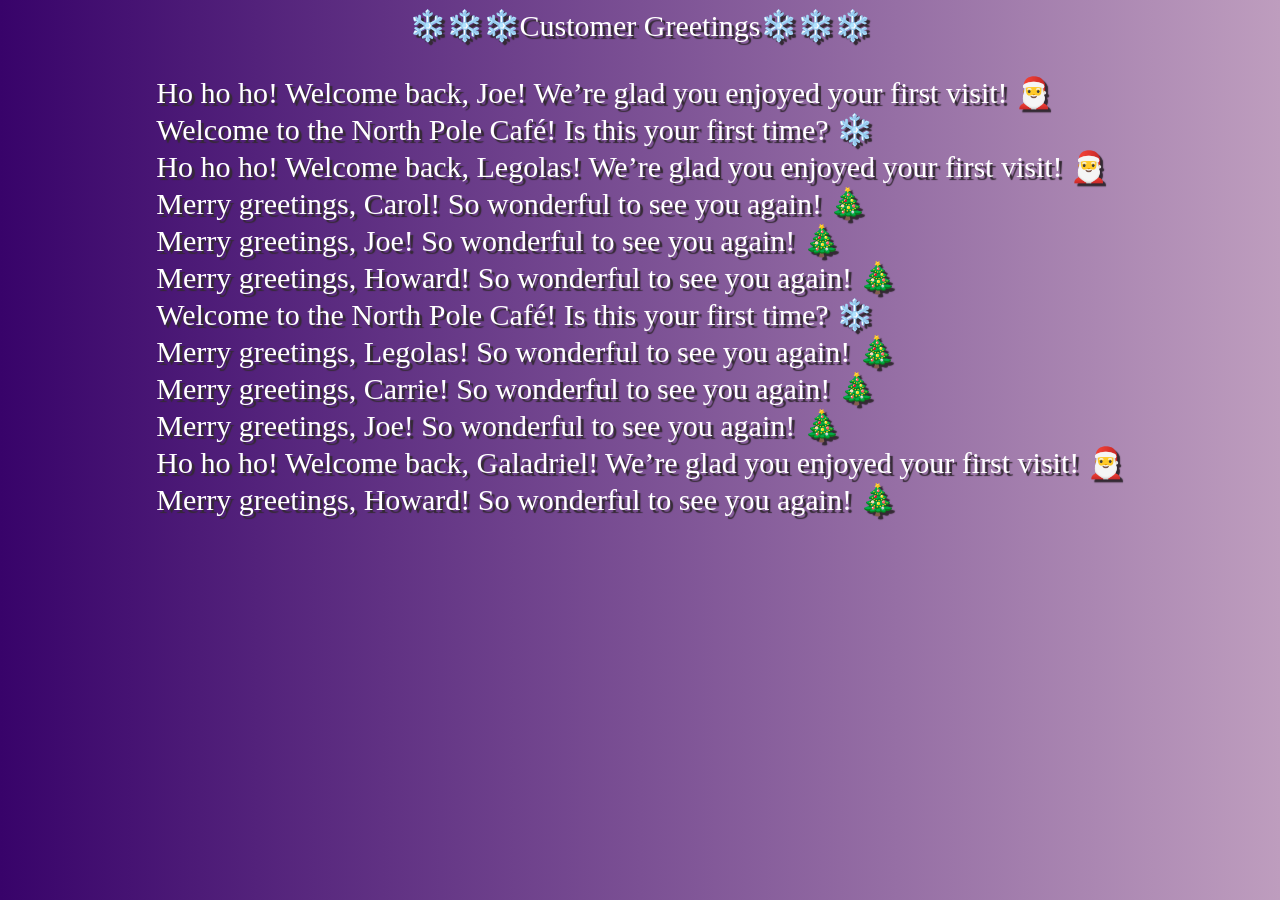
<file: Day13/index.html>
<html>

<header>
    <link rel="stylesheet" href="styles.css">
    <script src="./scripts.js" defer></script>
</header>

<body>
    <section>
        <p>❄️❄️❄️Customer Greetings❄️❄️❄️</p>
        <table id="welcome"></table>
    </section>


    <div class="snowflakes" aria-hidden="true">
        <div class="snowflake">
            <div class="inner">❅</div>
        </div>
        <div class="snowflake">
            <div class="inner">❅</div>
        </div>
        <div class="snowflake">
            <div class="inner">❅</div>
        </div>
        <div class="snowflake">
            <div class="inner">❅</div>
        </div>
        <div class="snowflake">
            <div class="inner">❅</div>
        </div>
        <div class="snowflake">
            <div class="inner">❅</div>
        </div>
        <div class="snowflake">
            <div class="inner">❅</div>
        </div>
        <div class="snowflake">
            <div class="inner">❅</div>
        </div>
        <div class="snowflake">
            <div class="inner">❅</div>
        </div>
        <div class="snowflake">
            <div class="inner">❅</div>
        </div>
        <div class="snowflake">
            <div class="inner">❅</div>
        </div>
        <div class="snowflake">
            <div class="inner">❅</div>
        </div>
    </div>
</body>
<footer>
</footer>

</html>
</file>
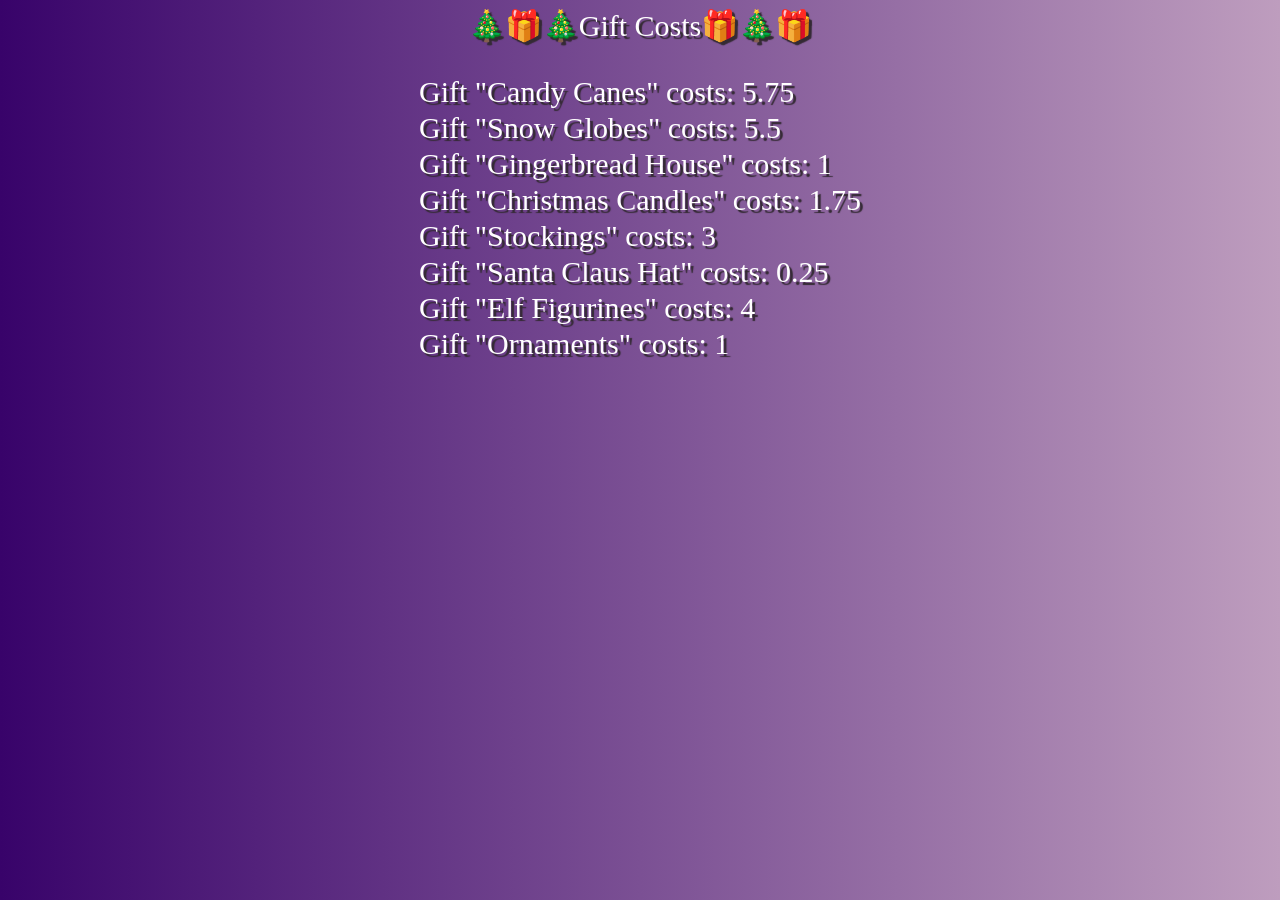
<file: Day15/index.html>
<html>

<header>
    <link rel="stylesheet" href="styles.css">
    <script src="./scripts.js" defer></script>
</header>

<body>
    <section>
        <p>🎄🎁🎄Gift Costs🎁🎄🎁</p>
        <table id="giftCost"></table>
    </section>


    <div class="snowflakes" aria-hidden="true">
        <div class="snowflake">
            <div class="inner">❅</div>
        </div>
        <div class="snowflake">
            <div class="inner">❅</div>
        </div>
        <div class="snowflake">
            <div class="inner">❅</div>
        </div>
        <div class="snowflake">
            <div class="inner">❅</div>
        </div>
        <div class="snowflake">
            <div class="inner">❅</div>
        </div>
        <div class="snowflake">
            <div class="inner">❅</div>
        </div>
        <div class="snowflake">
            <div class="inner">❅</div>
        </div>
        <div class="snowflake">
            <div class="inner">❅</div>
        </div>
        <div class="snowflake">
            <div class="inner">❅</div>
        </div>
        <div class="snowflake">
            <div class="inner">❅</div>
        </div>
        <div class="snowflake">
            <div class="inner">❅</div>
        </div>
        <div class="snowflake">
            <div class="inner">❅</div>
        </div>
    </div>
</body>
<footer>
</footer>

</html>
</file>
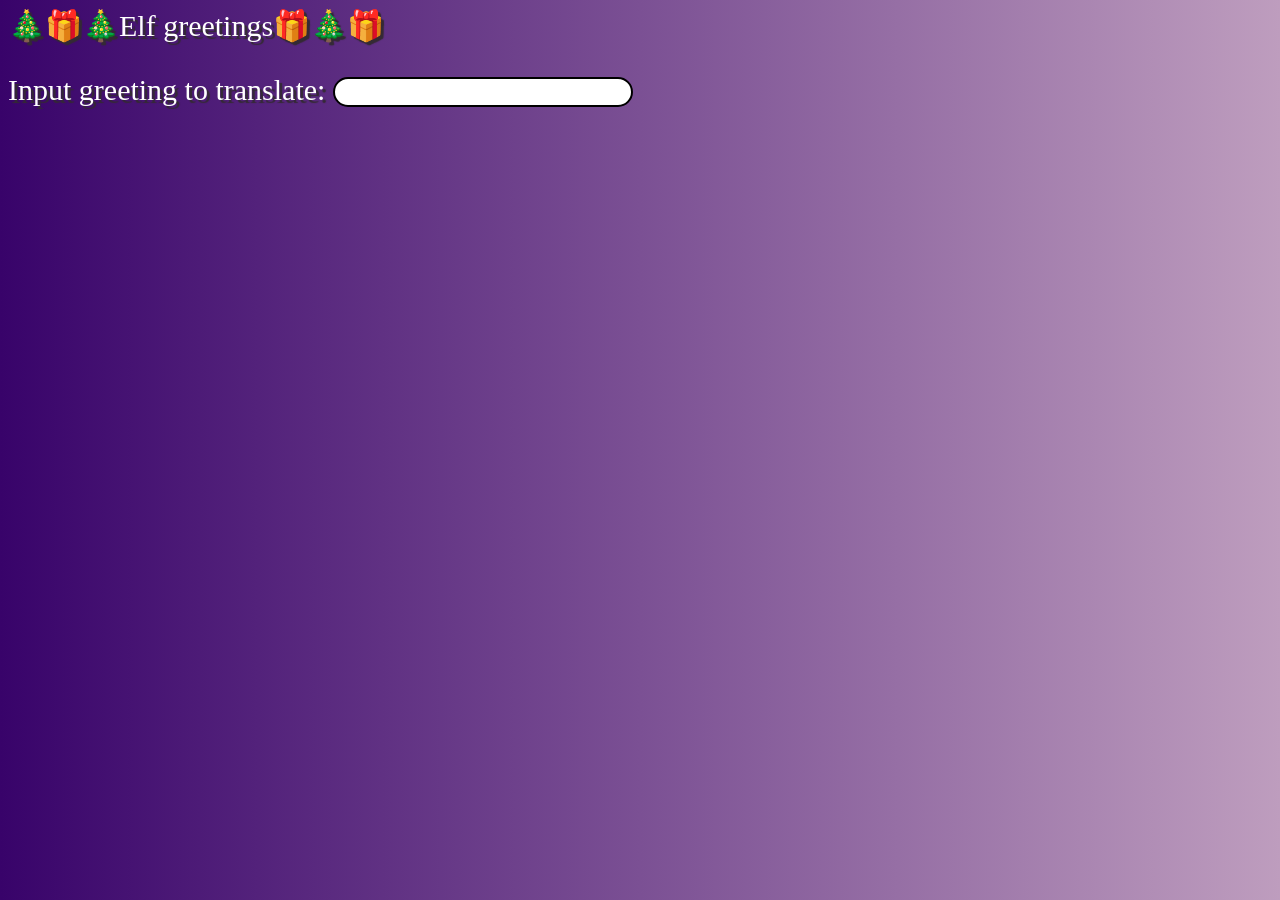
<file: Day16/index.html>
<html>

<header>
    <link rel="stylesheet" href="styles.css">
    <script src="./scripts.js" defer></script>
</header>

<body>
    <section>
        <p>🎄🎁🎄Elf greetings🎁🎄🎁</p>
        <p>Input greeting to translate: <input type="text" id="greeting" class="inputField" onkeyup="elfMorse()"/></p>
        <p id="convertedGreeting"></p>
    </section>


    <div class="snowflakes" aria-hidden="true">
        <div class="snowflake">
            <div class="inner">❅</div>
        </div>
        <div class="snowflake">
            <div class="inner">❅</div>
        </div>
        <div class="snowflake">
            <div class="inner">❅</div>
        </div>
        <div class="snowflake">
            <div class="inner">❅</div>
        </div>
        <div class="snowflake">
            <div class="inner">❅</div>
        </div>
        <div class="snowflake">
            <div class="inner">❅</div>
        </div>
        <div class="snowflake">
            <div class="inner">❅</div>
        </div>
        <div class="snowflake">
            <div class="inner">❅</div>
        </div>
        <div class="snowflake">
            <div class="inner">❅</div>
        </div>
        <div class="snowflake">
            <div class="inner">❅</div>
        </div>
        <div class="snowflake">
            <div class="inner">❅</div>
        </div>
        <div class="snowflake">
            <div class="inner">❅</div>
        </div>
    </div>
</body>
<footer>
</footer>

</html>
</file>
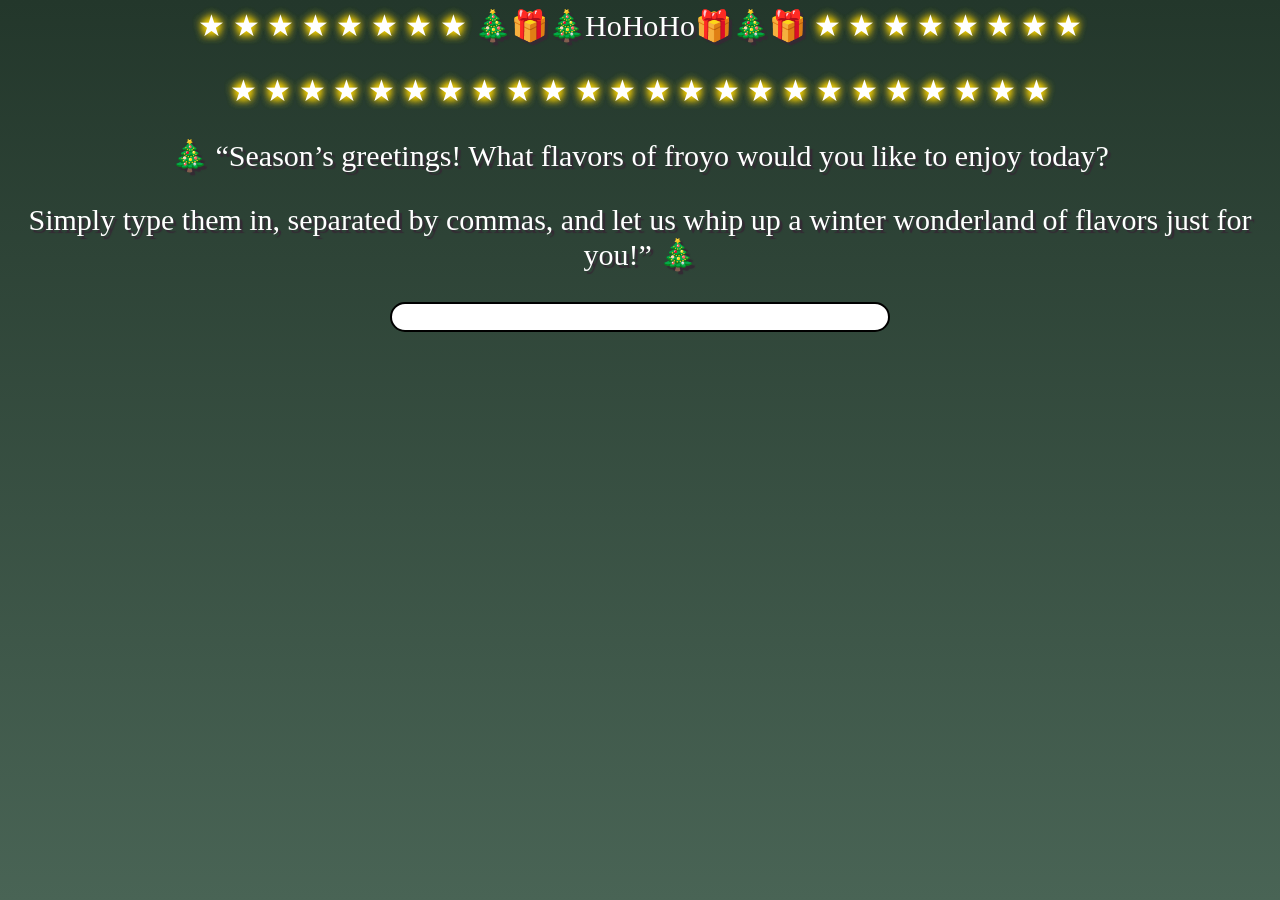
<file: Day18/index.html>
<html>

<header>
    <link rel="stylesheet" href="styles.css">
    <script src="./scripts.js" defer></script>
</header>

<body>
    <section>
        <p>
            <span class="star">★</span>
            <span class="star">★</span>
            <span class="star">★</span>
            <span class="star">★</span>
            <span class="star">★</span>
            <span class="star">★</span>
            <span class="star">★</span>
            <span class="star">★</span>

            🎄🎁🎄HoHoHo🎁🎄🎁

            <span class="star">★</span>
            <span class="star">★</span>
            <span class="star">★</span>
            <span class="star">★</span>
            <span class="star">★</span>
            <span class="star">★</span>
            <span class="star">★</span>
            <span class="star">★</span>
        </p>
        <p>
            <span class="star">★</span>
            <span class="star">★</span>
            <span class="star">★</span>
            <span class="star">★</span>
            <span class="star">★</span>
            <span class="star">★</span>
            <span class="star">★</span>
            <span class="star">★</span>
            <span class="star">★</span>
            <span class="star">★</span>
            <span class="star">★</span>
            <span class="star">★</span>
            <span class="star">★</span>
            <span class="star">★</span>
            <span class="star">★</span>
            <span class="star">★</span>
            <span class="star">★</span>
            <span class="star">★</span>
            <span class="star">★</span>
            <span class="star">★</span>
            <span class="star">★</span>
            <span class="star">★</span>
            <span class="star">★</span>
            <span class="star">★</span>
        </p>

        <p>🎄 “Season’s greetings! What flavors of froyo would you like to enjoy today?</p>
        <p>Simply type them in, separated by commas, and let us whip up a winter wonderland of flavors just for
            you!” 🎄</p>
        <p><input type="text" id="cheer" class="inputField" /></p>
        <p id="froyoFlavors"></p>

    </section>


    <div class="snowflakes" aria-hidden="true">
        <div class="snowflake">
            <div class="inner">❅</div>
        </div>
        <div class="snowflake">
            <div class="inner">❅</div>
        </div>
        <div class="snowflake">
            <div class="inner">❅</div>
        </div>
        <div class="snowflake">
            <div class="inner">❅</div>
        </div>
        <div class="snowflake">
            <div class="inner">❅</div>
        </div>
        <div class="snowflake">
            <div class="inner">❅</div>
        </div>
        <div class="snowflake">
            <div class="inner">❅</div>
        </div>
        <div class="snowflake">
            <div class="inner">❅</div>
        </div>
        <div class="snowflake">
            <div class="inner">❅</div>
        </div>
        <div class="snowflake">
            <div class="inner">❅</div>
        </div>
        <div class="snowflake">
            <div class="inner">❅</div>
        </div>
        <div class="snowflake">
            <div class="inner">❅</div>
        </div>
    </div>
</body>
<footer>
</footer>

</html>
</file>
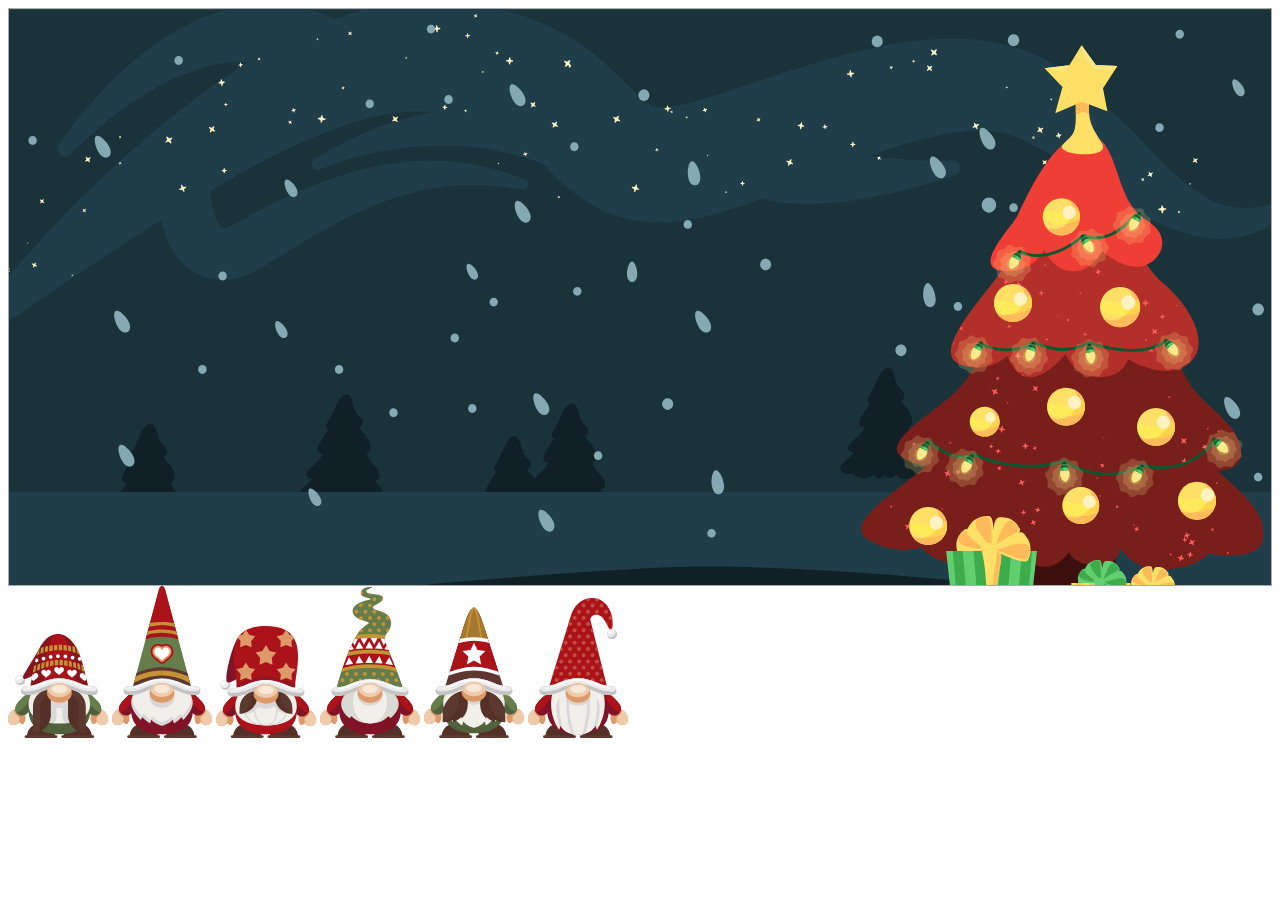
<file: Day20/index.html>
<!DOCTYPE html>
<html lang="en">

<head>
    <meta charset="UTF-8">
    <meta name="viewport" content="width=device-width, initial-scale=1.0">
    <title>Document</title>
    <link rel="stylesheet" href="style.css">

</head>
<!--  -->

<body>

    <div id="div1"></div>

    <img src="./images/gnomes/gnome1.svg" alt="Frosty McSprout" onmousedown="onGnomeMouseDown(event)">
    <img src="./images/gnomes/gnome2.svg" alt="Twinkle Nibbles" onmousedown="onGnomeMouseDown(event)">
    <img src="./images/gnomes/gnome3.svg" alt="Ginger Snapper" onmousedown="onGnomeMouseDown(event)">
    <img src="./images/gnomes/gnome4.svg" alt="Jolly Tinselfoot" onmousedown="onGnomeMouseDown(event)">
    <img src="./images/gnomes/gnome5.svg" alt="Snowberry Fluff" onmousedown="onGnomeMouseDown(event)">
    <img src="./images/gnomes/gnome6.svg" alt="Cinnamon Whiskers" onmousedown="onGnomeMouseDown(event)">


    <script src="script.js"></script>
</body>

</html>
</file>
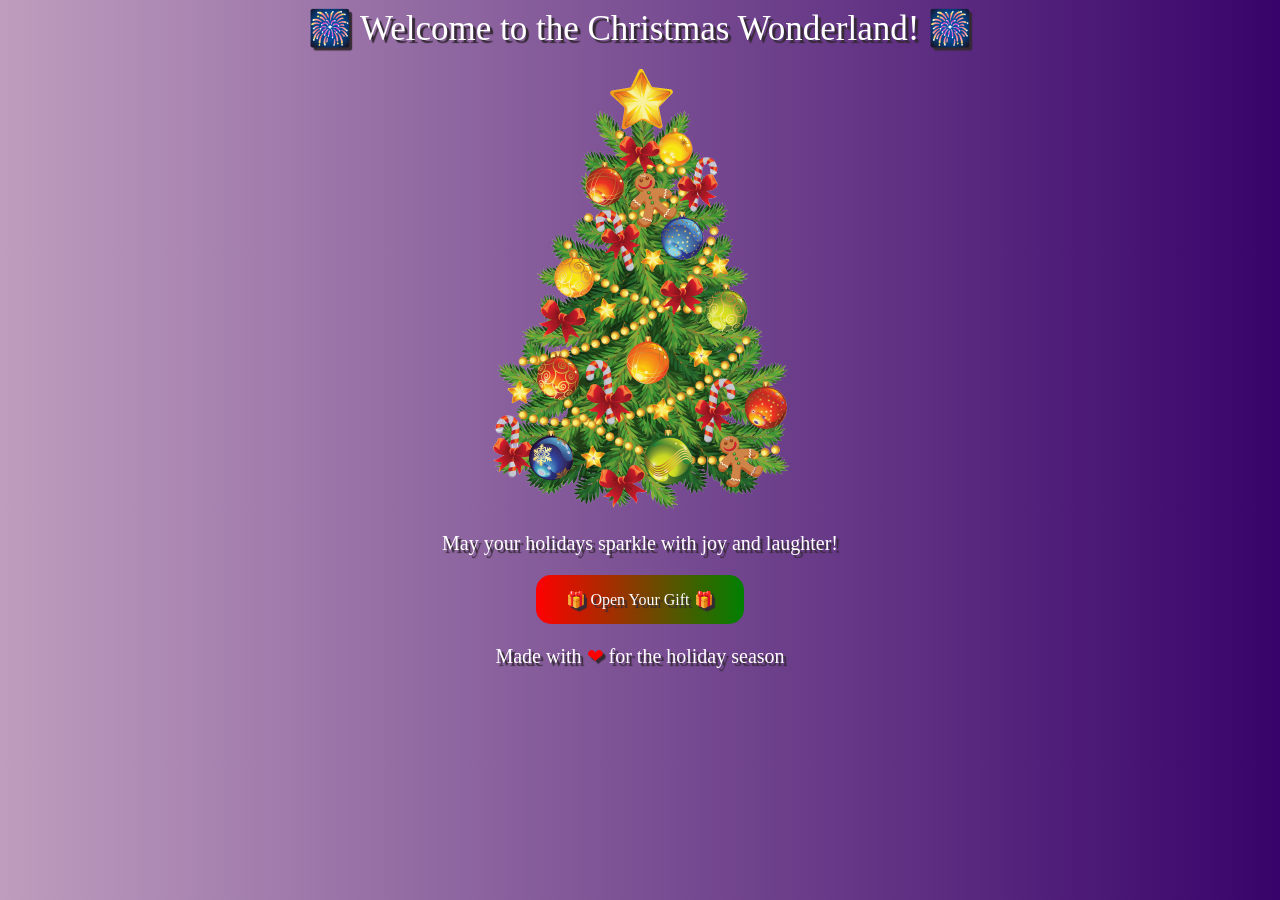
<file: Day3/index.html>
<html>

<header>
    <link rel="stylesheet" href="styles.css">
    &#127878; Welcome to the Christmas Wonderland! &#127878;
</header>

<body>
    <section>
        <p><img src="christmasTree.png" alt="Christmas tree"> </p>
        <p>May your holidays sparkle with joy and laughter!</p>
        <p><a href="surprise.html" class="christmasButton">&#127873; Open Your Gift &#127873;</a></p>
        <p>Made with <span class="heart">&#x2764;</span> for the holiday season</p>
    </section>
    <div class="snowflakes" aria-hidden="true">
        <div class="snowflake">
            <div class="inner">❅</div>
        </div>
        <div class="snowflake">
            <div class="inner">❅</div>
        </div>
        <div class="snowflake">
            <div class="inner">❅</div>
        </div>
        <div class="snowflake">
            <div class="inner">❅</div>
        </div>
        <div class="snowflake">
            <div class="inner">❅</div>
        </div>
        <div class="snowflake">
            <div class="inner">❅</div>
        </div>
        <div class="snowflake">
            <div class="inner">❅</div>
        </div>
        <div class="snowflake">
            <div class="inner">❅</div>
        </div>
        <div class="snowflake">
            <div class="inner">❅</div>
        </div>
        <div class="snowflake">
            <div class="inner">❅</div>
        </div>
        <div class="snowflake">
            <div class="inner">❅</div>
        </div>
        <div class="snowflake">
            <div class="inner">❅</div>
        </div>
    </div>
</body>
<footer>
</footer>

</html>
</file>
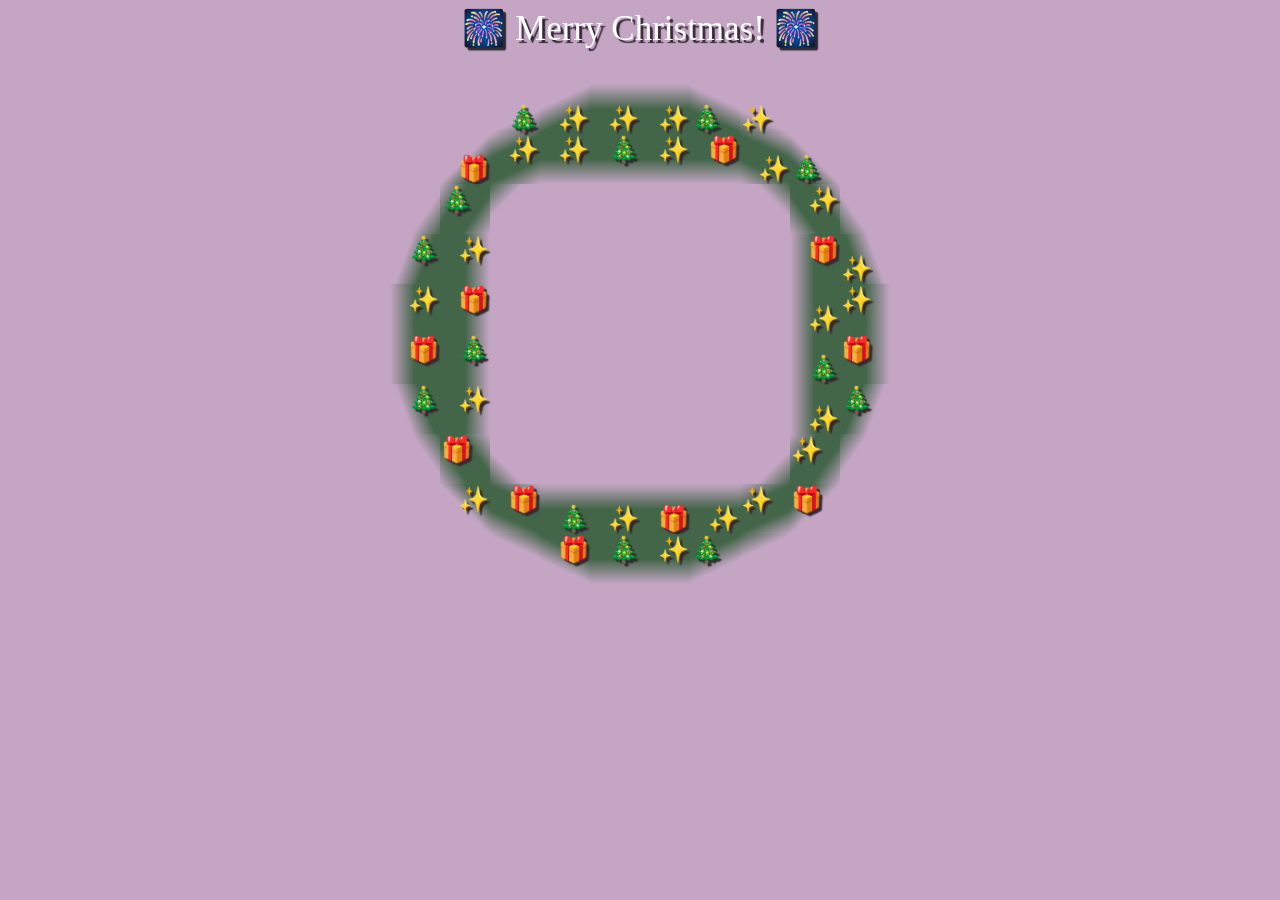
<file: Day4/index.html>
<html>

<header>
    <link rel="stylesheet" href="styles.css">
    &#127878; Merry Christmas! &#127878;
</header>

<body>
    <section>
        <p>
        <div class="grid-container">
            <div class="grid-item"></div>
            <div class="grid-item"></div>
            <div class="grid-item">
                <div class="bottomRight">🎄</div>
            </div>
            <div class="grid-item">
                <div class="bottomRight">✨</div>
            </div>
            <div class="grid-item">
                <div class="bottomRight">✨</div>
            </div>
            <div class="grid-item">
                <div class="bottomRight">✨</div>
            </div>
            <div class="grid-item">
                <div class="bottomLeft">🎄</div>
            </div>
            <div class="grid-item">
                <div class="bottomLeft">✨</div>
            </div>
            <div class="grid-item"></div>
            <div class="grid-item"></div>
            <div class="grid-item"></div>
            <div class="grid-item">
                <div class="bottomRight">🎁</div>
            </div>
            <div class="grid-item">
                <div class="topRight">✨</div>
            </div>
            <div class="grid-item">
                <div class="topRight">✨</div>
            </div>
            <div class="grid-item">
                <div class="topRight">🎄</div>
            </div>
            <div class="grid-item">
                <div class="topRight">✨</div>
            </div>
            <div class="grid-item">
                <div class="topRight">🎁</div>
            </div>
            <div class="grid-item">
                <div class="bottomRight">✨</div>
            </div>
            <div class="grid-item">
                <div class="bottomLeft">🎄</div>
            </div>
            <div class="grid-item"></div>
            <div class="grid-item"></div>
            <div class="grid-item">
                <div class="topLeft">🎄</div>
            </div>
            <div class="grid-item"></div>
            <div class="grid-item"></div>
            <div class="grid-item"></div>
            <div class="grid-item"></div>
            <div class="grid-item"></div>
            <div class="grid-item"></div>
            <div class="grid-item">
                <div class="topRight">✨</div>
            </div>
            <div class="grid-item"></div>
            <div class="grid-item">
                <div class="topRight">🎄</div>
            </div>
            <div class="grid-item">
                <div class="topRight">✨</div>
            </div>
            <div class="grid-item"></div>
            <div class="grid-item"></div>
            <div class="grid-item"></div>
            <div class="grid-item"></div>
            <div class="grid-item"></div>
            <div class="grid-item"></div>
            <div class="grid-item">
                <div class="topRight">🎁</div>
            </div>
            <div class="grid-item">
                <div class="bottomLeft">✨</div>
            </div>
            <div class="grid-item">
                <div class="topRight">✨</div>
            </div>
            <div class="grid-item">
                <div class="topRight">🎁</div>
            </div>
            <div class="grid-item"></div>
            <div class="grid-item"></div>
            <div class="grid-item"></div>
            <div class="grid-item"></div>
            <div class="grid-item"></div>
            <div class="grid-item"></div>
            <div class="grid-item">
                <div class="bottomRight">✨</div>
            </div>
            <div class="grid-item">
                <div class="topLeft">✨</div>
            </div>
            <div class="grid-item">
                <div class="topRight">🎁</div>
            </div>
            <div class="grid-item">
                <div class="topRight">🎄</div>
            </div>
            <div class="grid-item"></div>
            <div class="grid-item"></div>
            <div class="grid-item"></div>
            <div class="grid-item"></div>
            <div class="grid-item"></div>
            <div class="grid-item"></div>
            <div class="grid-item">
                <div class="bottomRight">🎄</div>
            </div>
            <div class="grid-item">
                <div class="topLeft">🎁</div>
            </div>
            <div class="grid-item">
                <div class="topRight">🎄</div>
            </div>
            <div class="grid-item">
                <div class="topRight">✨</div>
            </div>
            <div class="grid-item"></div>
            <div class="grid-item"></div>
            <div class="grid-item"></div>
            <div class="grid-item"></div>
            <div class="grid-item"></div>
            <div class="grid-item"></div>
            <div class="grid-item">
                <div class="bottomRight">✨</div>
            </div>
            <div class="grid-item">
                <div class="topLeft">🎄</div>
            </div>
            <div class="grid-item"></div>
            <div class="grid-item">
                <div class="topLeft">🎁</div>
            </div>
            <div class="grid-item"></div>
            <div class="grid-item"></div>
            <div class="grid-item"></div>
            <div class="grid-item"></div>
            <div class="grid-item"></div>
            <div class="grid-item"></div>
            <div class="grid-item">
                <div class="topLeft">✨</div>
            </div>
            <div class="grid-item"></div>
            <div class="grid-item"></div>
            <div class="grid-item">
                <div class="topRight">✨</div>
            </div>
            <div class="grid-item">
                <div class="topRight">🎁</div>
            </div>
            <div class="grid-item">
                <div class="bottomRight">🎄</div>
            </div>
            <div class="grid-item">
                <div class="bottomRight">✨</div>
            </div>
            <div class="grid-item">
                <div class="bottomRight">🎁</div>
            </div>
            <div class="grid-item">
                <div class="bottomRight">✨</div>
            </div>
            <div class="grid-item">
                <div class="topLeft">✨</div>
            </div>
            <div class="grid-item">
                <div class="topLeft">🎁</div>
            </div>
            <div class="grid-item"></div>
            <div class="grid-item"></div>
            <div class="grid-item"></div>
            <div class="grid-item"></div>
            <div class="grid-item">
                <div class="topRight">🎁</div>
            </div>
            <div class="grid-item">
                <div class="topRight">🎄</div>
            </div>
            <div class="grid-item">
                <div class="topRight">✨</div>
            </div>
            <div class="grid-item">
                <div class="topLeft">🎄</div>
            </div>
            <div class="grid-item"></div>
            <div class="grid-item"></div>
            <div class="grid-item"></div>
        </div>
        </p>
    </section>
    <div class="snowflakes" aria-hidden="true">
        <div class="snowflake">
            <div class="inner">❅</div>
        </div>
        <div class="snowflake">
            <div class="inner">❅</div>
        </div>
        <div class="snowflake">
            <div class="inner">❅</div>
        </div>
        <div class="snowflake">
            <div class="inner">❅</div>
        </div>
        <div class="snowflake">
            <div class="inner">❅</div>
        </div>
        <div class="snowflake">
            <div class="inner">❅</div>
        </div>
        <div class="snowflake">
            <div class="inner">❅</div>
        </div>
        <div class="snowflake">
            <div class="inner">❅</div>
        </div>
        <div class="snowflake">
            <div class="inner">❅</div>
        </div>
        <div class="snowflake">
            <div class="inner">❅</div>
        </div>
        <div class="snowflake">
            <div class="inner">❅</div>
        </div>
        <div class="snowflake">
            <div class="inner">❅</div>
        </div>
    </div>
</body>
<footer>
</footer>

</html>
</file>
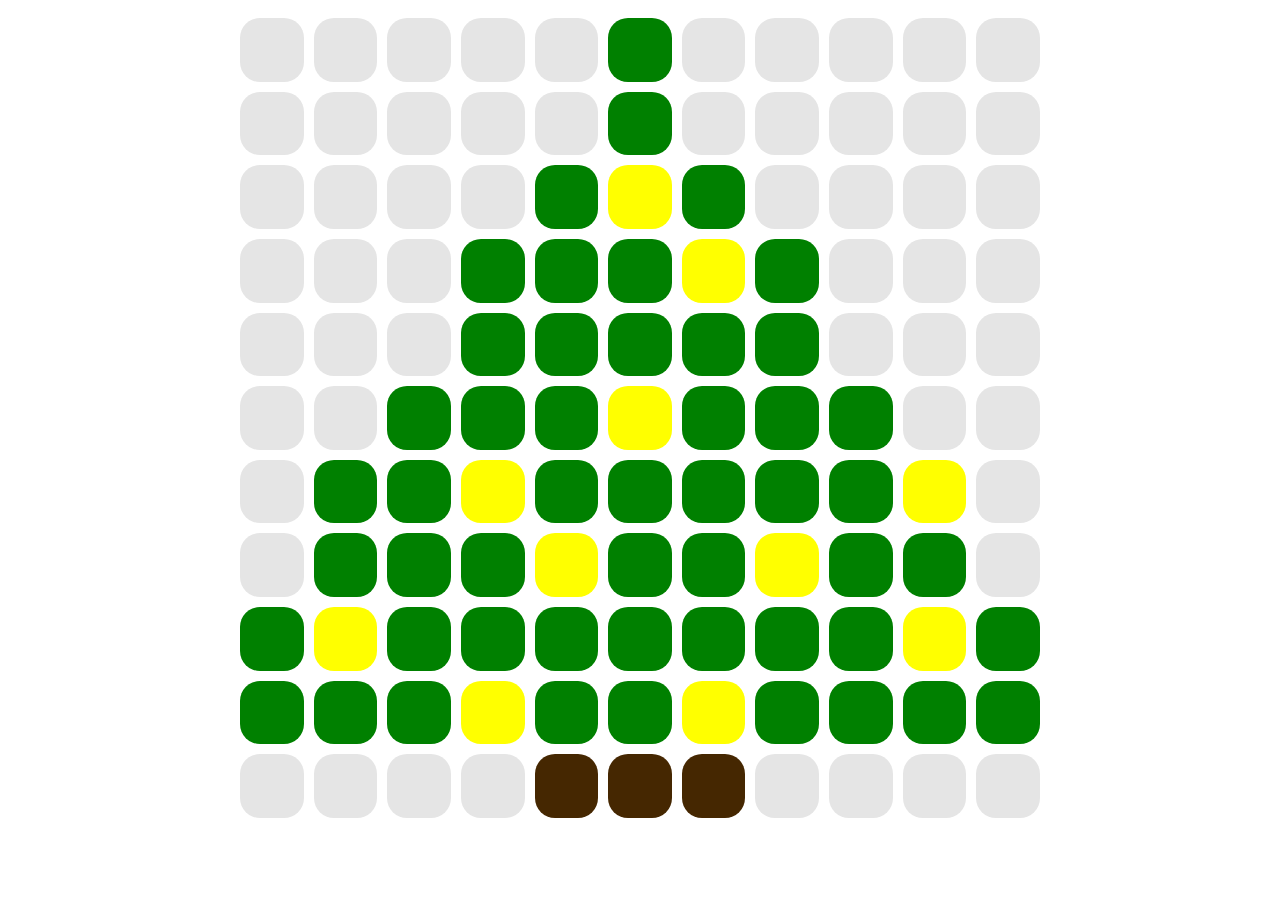
<file: Day5/index.html>
<!DOCTYPE html>
<html lang="en">

<head>
  <meta charset="UTF-8">
  <meta name="viewport" content="width=device-width, initial-scale=1.0">
  <title>Christmass Tree</title>
  <link rel="stylesheet" href="style.css">
</head>

<body>
  <div class="container">
    <div class="row1">
      <div class="cell" style="--index: 0;"></div>
      <div class="cell" style="--index: 1;"></div>
      <div class="cell" style="--index: 2;"></div>
      <div class="cell" style="--index: 3;"></div>
      <div class="cell" style="--index: 4;"></div>
      <div class="cell" style="--index: 5;"></div>
      <div class="cell" style="--index: 6;"></div>
      <div class="cell" style="--index: 7;"></div>
      <div class="cell" style="--index: 8;"></div>
      <div class="cell" style="--index: 9;"></div>
      <div class="cell" style="--index: 10;"></div>
    </div>
    <div class="row2">
      <div class="cell" style="--index: 11;"></div>
      <div class="cell" style="--index: 12;"></div>
      <div class="cell" style="--index: 13;"></div>
      <div class="cell" style="--index: 14;"></div>
      <div class="cell" style="--index: 15;"></div>
      <div class="cell" style="--index: 16;"></div>
      <div class="cell" style="--index: 17;"></div>
      <div class="cell" style="--index: 18;"></div>
      <div class="cell" style="--index: 19;"></div>
      <div class="cell" style="--index: 20;"></div>
      <div class="cell" style="--index: 21;"></div>
    </div>
    <div class="row3">
      <div class="cell" style="--index: 22;"></div>
      <div class="cell" style="--index: 23;"></div>
      <div class="cell" style="--index: 24;"></div>
      <div class="cell" style="--index: 25;"></div>
      <div class="cell" style="--index: 26; "></div>
      <div class="cell" style="--index: 27;"></div>
      <div class="cell" style="--index: 28;"></div>
      <div class="cell" style="--index: 29;"></div>
      <div class="cell" style="--index: 30;"></div>
      <div class="cell" style="--index: 31;"></div>
      <div class="cell" style="--index: 32;"></div>
    </div>
    <div class="row4">
      <div class="cell" style="--index: 33;"></div>
      <div class="cell" style="--index: 34;"></div>
      <div class="cell" style="--index: 35;"></div>
      <div class="cell" style="--index: 36;"></div>
      <div class="cell" style="--index: 37;"></div>
      <div class="cell" style="--index: 38;"></div>
      <div class="cell" style="--index: 39;"></div>
      <div class="cell" style="--index: 40;"></div>
      <div class="cell" style="--index: 41;"></div>
      <div class="cell" style="--index: 42;"></div>
      <div class="cell" style="--index: 43;"></div>
    </div>
    <div class="row5">
      <div class="cell" style="--index: 44;"></div>
      <div class="cell" style="--index: 45;"></div>
      <div class="cell" style="--index: 46;"></div>
      <div class="cell" style="--index: 47;"></div>
      <div class="cell" style="--index: 48; "></div>
      <div class="cell" style="--index: 49;"></div>
      <div class="cell" style="--index: 50;"></div>
      <div class="cell" style="--index: 51;"></div>
      <div class="cell" style="--index: 52;"></div>
      <div class="cell" style="--index: 53;"></div>
      <div class="cell" style="--index: 54;"></div>
    </div>
    <div class="row6">
      <div class="cell" style="--index: 55;"></div>
      <div class="cell" style="--index: 56;"></div>
      <div class="cell" style="--index: 57;"></div>
      <div class="cell" style="--index: 58;"></div>
      <div class="cell" style="--index: 59;"></div>
      <div class="cell" style="--index: 60;"></div>
      <div class="cell" style="--index: 61;"></div>
      <div class="cell" style="--index: 62;"></div>
      <div class="cell" style="--index: 63;"></div>
      <div class="cell" style="--index: 64;"></div>
      <div class="cell" style="--index: 65;"></div>
    </div>
    <div class="row7">
      <div class="cell" style="--index: 66;"></div>
      <div class="cell" style="--index: 67;"></div>
      <div class="cell" style="--index: 68;"></div>
      <div class="cell" style="--index: 69;"></div>
      <div class="cell" style="--index: 70;"></div>
      <div class="cell" style="--index: 71;"></div>
      <div class="cell" style="--index: 72;"></div>
      <div class="cell" style="--index: 73;"></div>
      <div class="cell" style="--index: 74;"></div>
      <div class="cell" style="--index: 75;"></div>
      <div class="cell" style="--index: 76;"></div>
    </div>
    <div class="row8">
      <div class="cell" style="--index: 77;"></div>
      <div class="cell" style="--index: 78;"></div>
      <div class="cell" style="--index: 79;"></div>
      <div class="cell" style="--index: 80;"></div>
      <div class="cell" style="--index: 81;"></div>
      <div class="cell" style="--index: 82;"></div>
      <div class="cell" style="--index: 83;"></div>
      <div class="cell" style="--index: 84;"></div>
      <div class="cell" style="--index: 85;"></div>
      <div class="cell" style="--index: 86;"></div>
      <div class="cell" style="--index: 87;"></div>
    </div>
    <div class="row9">
      <div class="cell" style="--index: 88;"></div>
      <div class="cell" style="--index: 89;"></div>
      <div class="cell" style="--index: 90;"></div>
      <div class="cell" style="--index: 91;"></div>
      <div class="cell" style="--index: 92;"></div>
      <div class="cell" style="--index: 93;"></div>
      <div class="cell" style="--index: 94;"></div>
      <div class="cell" style="--index: 95;"></div>
      <div class="cell" style="--index: 96;"></div>
      <div class="cell" style="--index: 97;"></div>
      <div class="cell" style="--index: 98;"></div>
    </div>
    <div class="row10">
      <div class="cell" style="--index: 99"></div>
      <div class="cell" style="--index: 100"></div>
      <div class="cell" style="--index: 101"></div>
      <div class="cell" style="--index: 102"></div>
      <div class="cell" style="--index: 103"></div>
      <div class="cell" style="--index: 104"></div>
      <div class="cell" style="--index: 105"></div>
      <div class="cell" style="--index: 106"></div>
      <div class="cell" style="--index: 107"></div>
      <div class="cell" style="--index: 108"></div>
      <div class="cell" style="--index: 109"></div>
    </div>
    <div class="row11">
      <div class="cell" style="--index: 110;"></div>
      <div class="cell" style="--index: 111;"></div>
      <div class="cell" style="--index: 112;"></div>
      <div class="cell" style="--index: 113;"></div>
      <div class="cell" style="--index: 114;"></div>
      <div class="cell" style="--index: 115;"></div>
      <div class="cell" style="--index: 116;"></div>
      <div class="cell" style="--index: 117;"></div>
      <div class="cell" style="--index: 118;"></div>
      <div class="cell" style="--index: 119;"></div>
      <div class="cell" style="--index: 120;"></div>
    </div>
  </div>
</body>

</html>
</file>
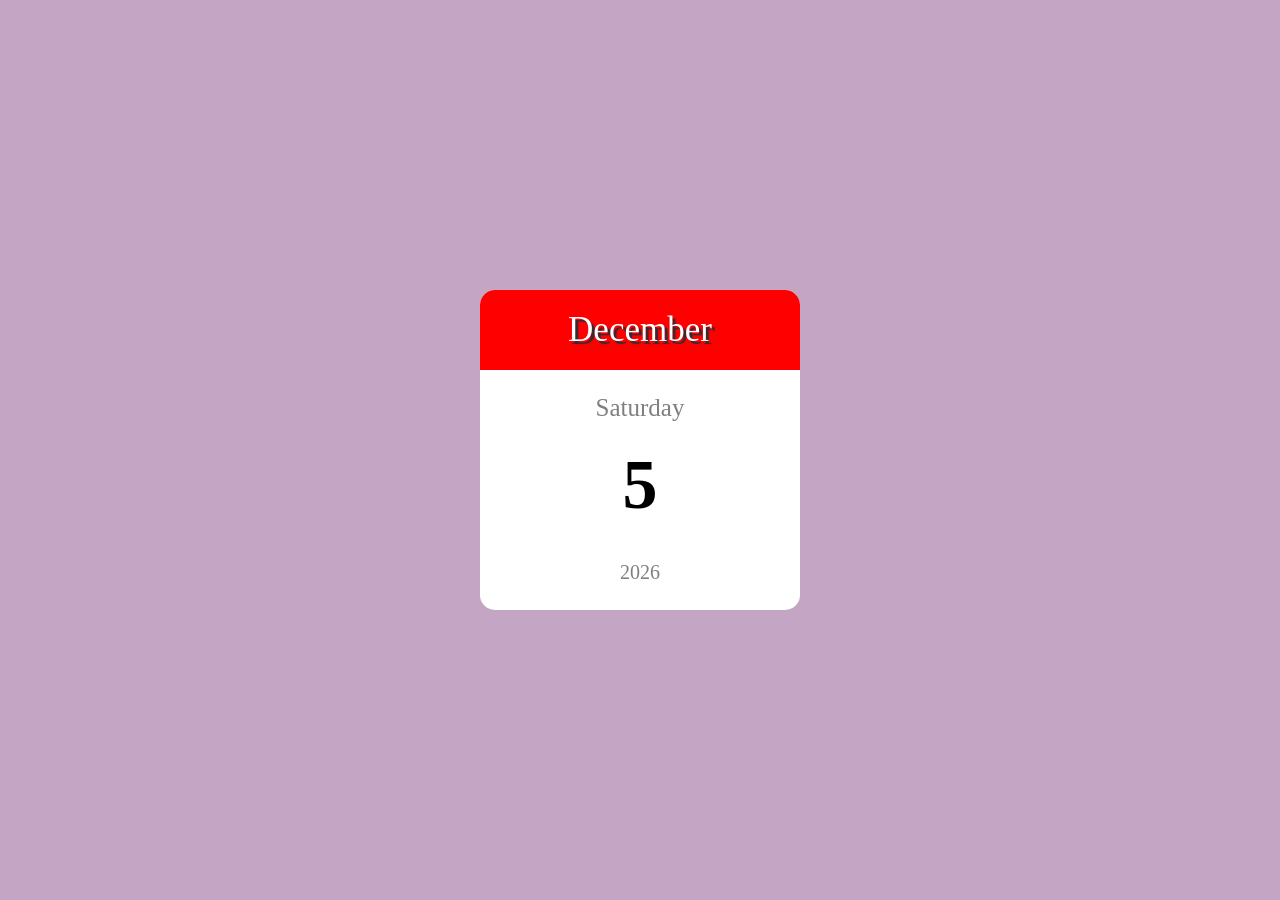
<file: Day6/index.html>
<html>

<header>
    <link rel="stylesheet" href="styles.css">
</header>

<body>
    <section>
        <p>
        <div class="container">
            <div class="month" id="monthValue"></div>
            <div class="day" id="dayValue"></div>
            <b>
                <div class="date" id="dateValue"></div>
            </b>
            <div class="year" id="yearValue"></div>
        </div>
        </p>
    </section>

    <script>
        const date = new Date();
        document.getElementById("monthValue").innerHTML = new Intl.DateTimeFormat('en', { month: 'long' }).format(date);
        document.getElementById("yearValue").innerHTML = date.getFullYear();
        document.getElementById("dateValue").innerHTML = date.getDate();
        document.getElementById("dayValue").innerHTML = new Intl.DateTimeFormat('en', { weekday: 'long' }).format(date);
    </script>

    <div class="snowflakes" aria-hidden="true">
        <div class="snowflake">
            <div class="inner">❅</div>
        </div>
        <div class="snowflake">
            <div class="inner">❅</div>
        </div>
        <div class="snowflake">
            <div class="inner">❅</div>
        </div>
        <div class="snowflake">
            <div class="inner">❅</div>
        </div>
        <div class="snowflake">
            <div class="inner">❅</div>
        </div>
        <div class="snowflake">
            <div class="inner">❅</div>
        </div>
        <div class="snowflake">
            <div class="inner">❅</div>
        </div>
        <div class="snowflake">
            <div class="inner">❅</div>
        </div>
        <div class="snowflake">
            <div class="inner">❅</div>
        </div>
        <div class="snowflake">
            <div class="inner">❅</div>
        </div>
        <div class="snowflake">
            <div class="inner">❅</div>
        </div>
        <div class="snowflake">
            <div class="inner">❅</div>
        </div>
    </div>
</body>
<footer>
</footer>

</html>
</file>
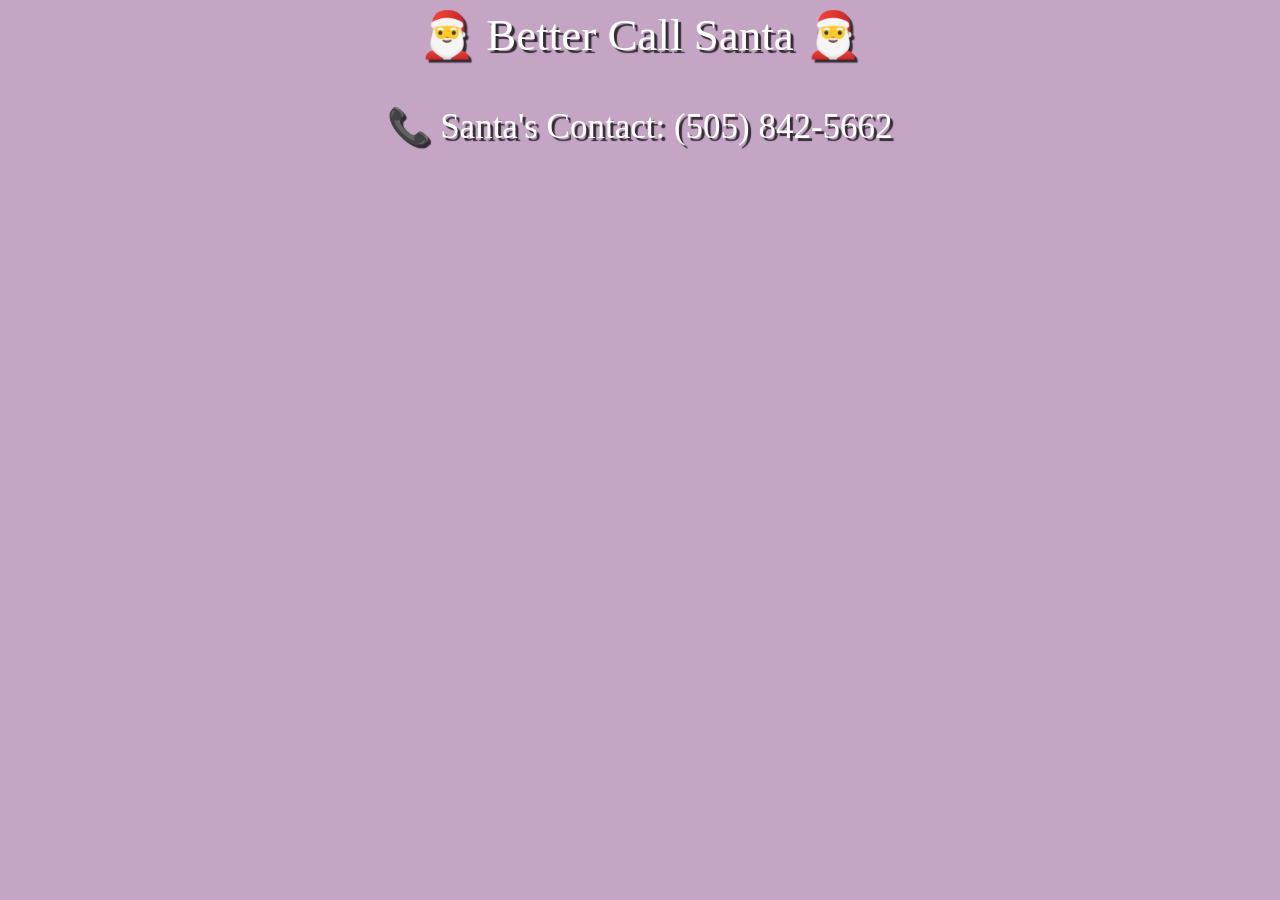
<file: Day7/index.html>
<html>

<header>
    <link rel="stylesheet" href="styles.css">
    <p>&#127877; Better Call Santa &#127877;</p>
</header>

<body>
    <section>
        <p>
        <div>&#128222; Santa's Contact: <span id="phoneNumber"></span></div>
        </p>
    </section>

    <script>
        function formatPhoneNumber(number) {
            if (number.match(/^\d{10}$/g)) {
                let firstBlock = number.substring(0, 3);
                let secondBlock = number.substring(3, 6);
                let thirdBlock = number.substring(6);
                return `(${firstBlock}) ${secondBlock}-${thirdBlock}`;
            }
            return number;
        }

        let output = formatPhoneNumber("5058425662");
        document.getElementById("phoneNumber").innerHTML = output;
    </script>

    <div class="snowflakes" aria-hidden="true">
        <div class="snowflake">
            <div class="inner">❅</div>
        </div>
        <div class="snowflake">
            <div class="inner">❅</div>
        </div>
        <div class="snowflake">
            <div class="inner">❅</div>
        </div>
        <div class="snowflake">
            <div class="inner">❅</div>
        </div>
        <div class="snowflake">
            <div class="inner">❅</div>
        </div>
        <div class="snowflake">
            <div class="inner">❅</div>
        </div>
        <div class="snowflake">
            <div class="inner">❅</div>
        </div>
        <div class="snowflake">
            <div class="inner">❅</div>
        </div>
        <div class="snowflake">
            <div class="inner">❅</div>
        </div>
        <div class="snowflake">
            <div class="inner">❅</div>
        </div>
        <div class="snowflake">
            <div class="inner">❅</div>
        </div>
        <div class="snowflake">
            <div class="inner">❅</div>
        </div>
    </div>
</body>
<footer>
</footer>

</html>
</file>
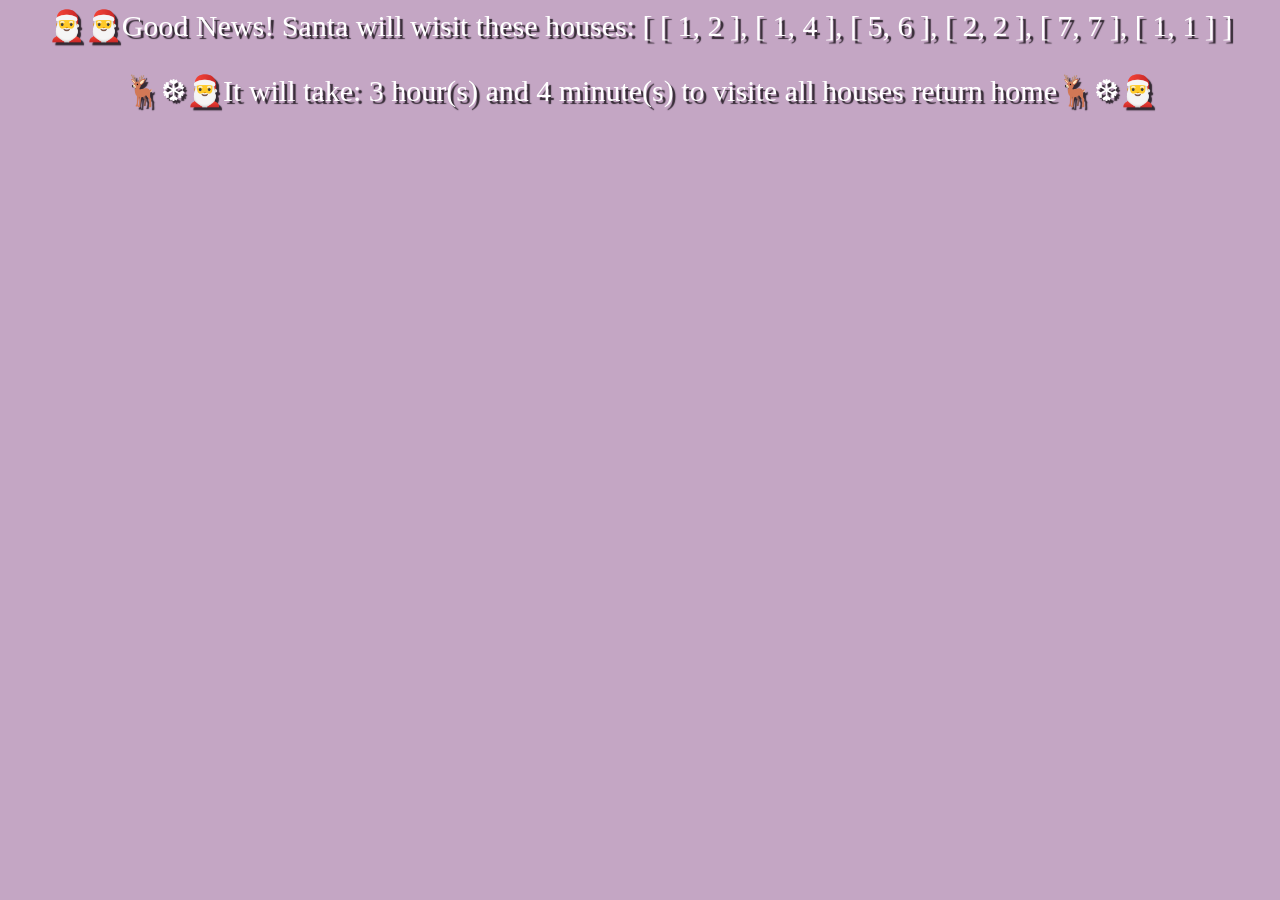
<file: Day8/index.html>
<html>

<header>
    <link rel="stylesheet" href="styles.css">
</header>

<body>
    <section>
        <p>&#127877;&#127877;<span id="inputData"></span></p>
        <p>
        <div><span id="totalTime"></span></div>
        </p>
    </section>

    <script>
        //I am assuming, that Santa is going to visit the houses in the order they are provided
        function calculateDeliveryTime(houses, speed) {
            let time = 0;
            let currentHouse = [0, 0];
            let totalDistance = 0;
            for (let i = 0; i < houses.length; i++) {
                let aPower = (currentHouse[0] - houses[i][0]) ** 2;
                let bPower = (currentHouse[1] - houses[i][1]) ** 2;
                distance = Math.sqrt(aPower + bPower);
                totalDistance += distance;
                currentHouse = houses[i];
            }
            let homeBackDistance = Math.sqrt(currentHouse[0] ** 2 + currentHouse[1] ** 2);
            totalDistance += homeBackDistance;
            time = totalDistance / speed;
            return time;
        }

        //contert time to hrs and minutes
        function convertDecimalHoursToTime(decimalTime) {
            const hours = Math.floor(decimalTime);
            const minutes = Math.round((decimalTime - hours) * 60);
            return `${hours} hour(s) and ${minutes} minute(s)`;
        }

        const houses = [[1, 2], [1, 4], [5, 6], [2, 2], [7, 7], [1, 1]]; // distances in km
        const speed = 10; // in km/h
        if (houses.length > 0) {
            document.getElementById("inputData").innerHTML = `Good News! Santa will wisit these houses: ${JSON.stringify(houses, null, 2)}`;
            let time = calculateDeliveryTime(houses, speed);
            let output = convertDecimalHoursToTime(time);
            document.getElementById("totalTime").innerHTML = `🦌❆&#127877;It will take: ${output} to visite all houses return home🦌❆&#127877;`;
        }
        else {
            document.getElementById("totalTime").innerHTML = `No houses provided, Santa staying at home 🛌`;
        }
    </script>

    <div class="snowflakes" aria-hidden="true">
        <div class="snowflake">
            <div class="inner">❅</div>
        </div>
        <div class="snowflake">
            <div class="inner">❅</div>
        </div>
        <div class="snowflake">
            <div class="inner">❅</div>
        </div>
        <div class="snowflake">
            <div class="inner">❅</div>
        </div>
        <div class="snowflake">
            <div class="inner">❅</div>
        </div>
        <div class="snowflake">
            <div class="inner">❅</div>
        </div>
        <div class="snowflake">
            <div class="inner">❅</div>
        </div>
        <div class="snowflake">
            <div class="inner">❅</div>
        </div>
        <div class="snowflake">
            <div class="inner">❅</div>
        </div>
        <div class="snowflake">
            <div class="inner">❅</div>
        </div>
        <div class="snowflake">
            <div class="inner">❅</div>
        </div>
        <div class="snowflake">
            <div class="inner">❅</div>
        </div>
    </div>
</body>
<footer>
</footer>

</html>
</file>
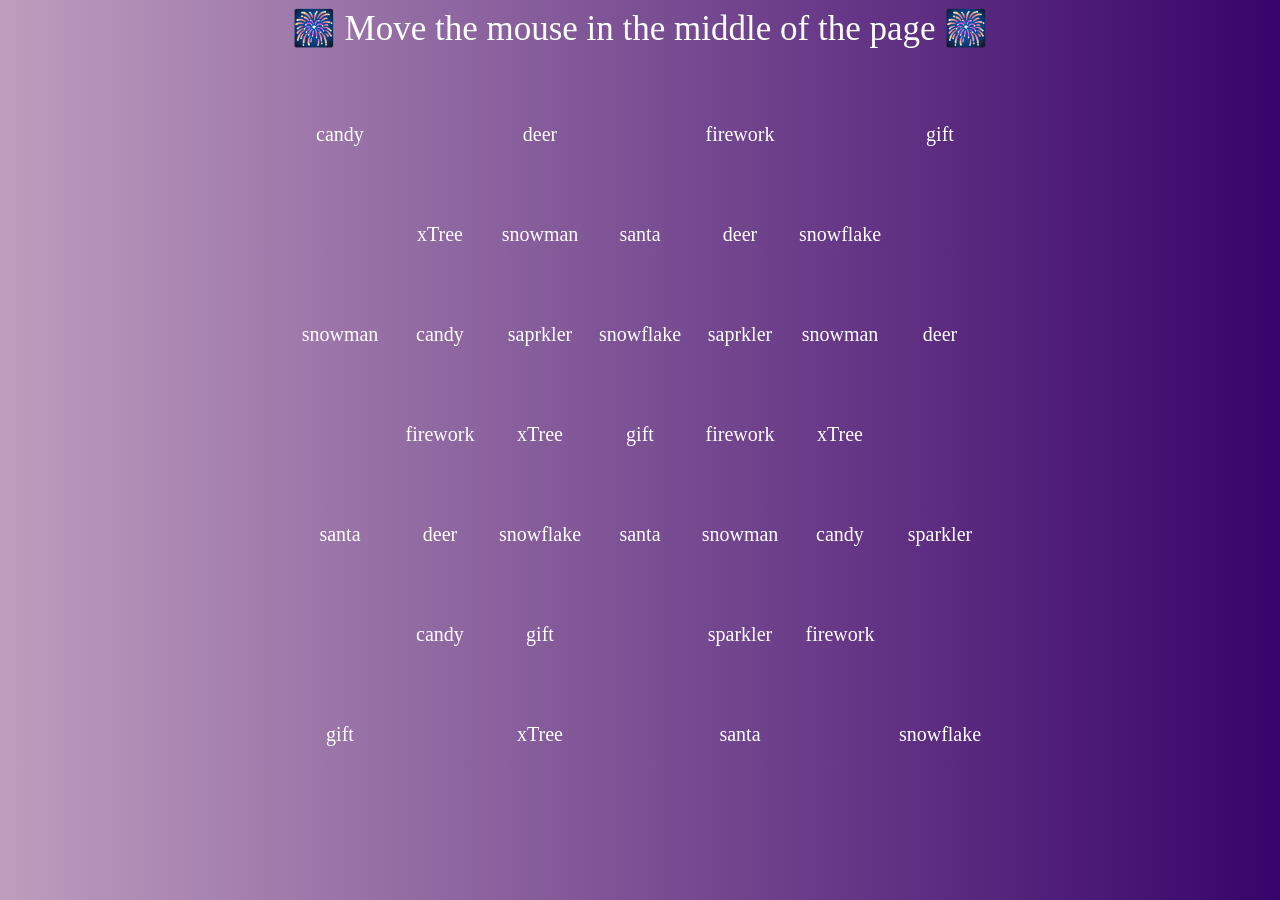
<file: Day9/index.html>
<html>

<header>
    <link rel="stylesheet" href="styles.css">
</header>

<body>
    <section>
        <p>
        <div>&#127878; Move the mouse in the middle of the page &#127878;</div>
        </p>
        <p>
        <div class="grid-container">
            <div class="grid-item movement">candy</div>
            <div class="grid-item movement"></div>
            <div class="grid-item movement">deer</div>
            <div class="grid-item movement"></div>
            <div class="grid-item movement">firework</div>
            <div class="grid-item movement"></div>
            <div class="grid-item movement">gift</div>

            <div class="grid-item movement"></div>
            <div class="grid-item movement">xTree</div>
            <div class="grid-item movement">snowman</div>
            <div class="grid-item movement">santa</div>
            <div class="grid-item movement">deer</div>
            <div class="grid-item movement">snowflake</div>
            <div class="grid-item movement"></div>

            <div class="grid-item movement">snowman</div>
            <div class="grid-item movement">candy</div>
            <div class="grid-item movement">saprkler</div>
            <div class="grid-item movement">snowflake</div>
            <div class="grid-item movement">saprkler</div>
            <div class="grid-item movement">snowman</div>
            <div class="grid-item movement">deer</div>

            <div class="grid-item movement"></div>
            <div class="grid-item movement">firework</div>
            <div class="grid-item movement">xTree</div>
            <div class="grid-item movement">gift</div>
            <div class="grid-item movement">firework</div>
            <div class="grid-item movement">xTree</div>
            <div class="grid-item movement"></div>

            <div class="grid-item movement">santa</div>
            <div class="grid-item movement">deer</div>
            <div class="grid-item movement">snowflake</div>
            <div class="grid-item movement">santa</div>
            <div class="grid-item movement">snowman</div>
            <div class="grid-item movement">candy</div>
            <div class="grid-item movement">sparkler</div>

            <div class="grid-item movement"></div>
            <div class="grid-item movement">candy</div>
            <div class="grid-item movement">gift</div>
            <div class="grid-item movement"></div>
            <div class="grid-item movement">sparkler</div>
            <div class="grid-item movement">firework</div>
            <div class="grid-item movement"></div>

            <div class="grid-item movement">gift</div>
            <div class="grid-item movement"></div>
            <div class="grid-item movement">xTree</div>
            <div class="grid-item movement"></div>
            <div class="grid-item movement">santa</div>
            <div class="grid-item movement"></div>
            <div class="grid-item movement">snowflake</div>
        </div>
        </p>
    </section>
    <div class="snowflakes" aria-hidden="true">
        <div class="snowflake">
            <div class="inner">❅</div>
        </div>
        <div class="snowflake">
            <div class="inner">❅</div>
        </div>
        <div class="snowflake">
            <div class="inner">❅</div>
        </div>
        <div class="snowflake">
            <div class="inner">❅</div>
        </div>
        <div class="snowflake">
            <div class="inner">❅</div>
        </div>
        <div class="snowflake">
            <div class="inner">❅</div>
        </div>
        <div class="snowflake">
            <div class="inner">❅</div>
        </div>
        <div class="snowflake">
            <div class="inner">❅</div>
        </div>
        <div class="snowflake">
            <div class="inner">❅</div>
        </div>
        <div class="snowflake">
            <div class="inner">❅</div>
        </div>
        <div class="snowflake">
            <div class="inner">❅</div>
        </div>
        <div class="snowflake">
            <div class="inner">❅</div>
        </div>
    </div>
</body>
<footer>
</footer>

</html>
</file>
<file: Day11/styles.css>
svg {
    max-width: 800px;
}

.cls-2 {
    fill: #01324d;
}

.cls-1 {
    fill: hsl(23, 100%, 50%) !important;
    filter: drop-shadow(5px 5px 10px hsl(48, 100%, 50%));
}

.cls-3 {
    fill: #fcfefb;
}

.cls-4 {
    isolation: isolate;
}

.cls-5 {
    fill: #132536;
    mix-blend-mode: multiply;
    opacity: .4;
}

.cls-6 {
    fill: none;
    stroke: #fcfefb;
    stroke-linecap: round;
    stroke-linejoin: round;
    stroke-width: 2px;
}
</file>
<file: Day13/styles.css>
body {
    background: linear-gradient(to left, rgb(190, 157, 190), rgb(56, 3, 106));
    font-family: "Comic Sans MS";
    text-align: center;
    color: white;
    font-size: 30px;
    text-shadow: 3px 3px 1px rgb(52, 42, 52);
}

table {
    margin-left: auto;
    margin-right: auto;
    font-size: 30px;
}

/*Snowing effect*/
.snowflake {
    color: #fff;
    font-size: 1em;
    font-family: Arial, sans-serif;
    text-shadow: 0 0 5px #000;
    position: fixed;
    top: -10%;
    z-index: 9999;
    -webkit-user-select: none;
    user-select: none;
    cursor: default;
    animation-name: snowflakes-shake;
    animation-duration: 3s;
    animation-timing-function: ease-in-out
}

.snowflake,
.snowflake .inner {
    animation-iteration-count: infinite;
    animation-play-state: running
}

.snowflake .inner {
    animation-duration: 10s;
    animation-name: snowflakes-fall;
    animation-timing-function: linear
}

@keyframes snowflakes-fall {
    0% {
        transform: translateY(0)
    }

    100% {
        transform: translateY(110vh)
    }
}

@keyframes snowflakes-shake {

    0%,
    100% {
        transform: translateX(0)
    }

    50% {
        transform: translateX(80px)
    }
}

.snowflake:nth-of-type(0) {
    left: 1%;
    animation-delay: 0s
}

.snowflake:nth-of-type(0) .inner {
    animation-delay: 0s
}

.snowflake:first-of-type {
    left: 10%;
    animation-delay: 1s
}

.snowflake:first-of-type .inner,
.snowflake:nth-of-type(8) .inner {
    animation-delay: 1s
}

.snowflake:nth-of-type(2) {
    left: 20%;
    animation-delay: .5s
}

.snowflake:nth-of-type(2) .inner,
.snowflake:nth-of-type(6) .inner {
    animation-delay: 6s
}

.snowflake:nth-of-type(3) {
    left: 30%;
    animation-delay: 2s
}

.snowflake:nth-of-type(11) .inner,
.snowflake:nth-of-type(3) .inner {
    animation-delay: 4s
}

.snowflake:nth-of-type(4) {
    left: 40%;
    animation-delay: 2s
}

.snowflake:nth-of-type(10) .inner,
.snowflake:nth-of-type(4) .inner {
    animation-delay: 2s
}

.snowflake:nth-of-type(5) {
    left: 50%;
    animation-delay: 3s
}

.snowflake:nth-of-type(5) .inner {
    animation-delay: 8s
}

.snowflake:nth-of-type(6) {
    left: 60%;
    animation-delay: 2s
}

.snowflake:nth-of-type(7) {
    left: 70%;
    animation-delay: 1s
}

.snowflake:nth-of-type(7) .inner {
    animation-delay: 2.5s
}

.snowflake:nth-of-type(8) {
    left: 80%;
    animation-delay: 0s
}

.snowflake:nth-of-type(9) {
    left: 90%;
    animation-delay: 1.5s
}

.snowflake:nth-of-type(9) .inner {
    animation-delay: 3s
}

.snowflake:nth-of-type(10) {
    left: 25%;
    animation-delay: 0s
}

.snowflake:nth-of-type(11) {
    left: 65%;
    animation-delay: 2.5s
}
</file>
<file: Day15/styles.css>
body {
    background: linear-gradient(to left, rgb(190, 157, 190), rgb(56, 3, 106));
    font-family: "Comic Sans MS";
    text-align: center;
    color: white;
    font-size: 30px;
    text-shadow: 3px 3px 1px rgb(52, 42, 52);
}

table {
    margin-left: auto;
    margin-right: auto;
    font-size: 30px;
}

/*Snowing effect*/
.snowflake {
    color: #fff;
    font-size: 1em;
    font-family: Arial, sans-serif;
    text-shadow: 0 0 5px #000;
    position: fixed;
    top: -10%;
    z-index: 9999;
    -webkit-user-select: none;
    user-select: none;
    cursor: default;
    animation-name: snowflakes-shake;
    animation-duration: 3s;
    animation-timing-function: ease-in-out
}

.snowflake,
.snowflake .inner {
    animation-iteration-count: infinite;
    animation-play-state: running
}

.snowflake .inner {
    animation-duration: 10s;
    animation-name: snowflakes-fall;
    animation-timing-function: linear
}

@keyframes snowflakes-fall {
    0% {
        transform: translateY(0)
    }

    100% {
        transform: translateY(110vh)
    }
}

@keyframes snowflakes-shake {

    0%,
    100% {
        transform: translateX(0)
    }

    50% {
        transform: translateX(80px)
    }
}

.snowflake:nth-of-type(0) {
    left: 1%;
    animation-delay: 0s
}

.snowflake:nth-of-type(0) .inner {
    animation-delay: 0s
}

.snowflake:first-of-type {
    left: 10%;
    animation-delay: 1s
}

.snowflake:first-of-type .inner,
.snowflake:nth-of-type(8) .inner {
    animation-delay: 1s
}

.snowflake:nth-of-type(2) {
    left: 20%;
    animation-delay: .5s
}

.snowflake:nth-of-type(2) .inner,
.snowflake:nth-of-type(6) .inner {
    animation-delay: 6s
}

.snowflake:nth-of-type(3) {
    left: 30%;
    animation-delay: 2s
}

.snowflake:nth-of-type(11) .inner,
.snowflake:nth-of-type(3) .inner {
    animation-delay: 4s
}

.snowflake:nth-of-type(4) {
    left: 40%;
    animation-delay: 2s
}

.snowflake:nth-of-type(10) .inner,
.snowflake:nth-of-type(4) .inner {
    animation-delay: 2s
}

.snowflake:nth-of-type(5) {
    left: 50%;
    animation-delay: 3s
}

.snowflake:nth-of-type(5) .inner {
    animation-delay: 8s
}

.snowflake:nth-of-type(6) {
    left: 60%;
    animation-delay: 2s
}

.snowflake:nth-of-type(7) {
    left: 70%;
    animation-delay: 1s
}

.snowflake:nth-of-type(7) .inner {
    animation-delay: 2.5s
}

.snowflake:nth-of-type(8) {
    left: 80%;
    animation-delay: 0s
}

.snowflake:nth-of-type(9) {
    left: 90%;
    animation-delay: 1.5s
}

.snowflake:nth-of-type(9) .inner {
    animation-delay: 3s
}

.snowflake:nth-of-type(10) {
    left: 25%;
    animation-delay: 0s
}

.snowflake:nth-of-type(11) {
    left: 65%;
    animation-delay: 2.5s
}
</file>
<file: Day16/styles.css>
body {
    background: linear-gradient(to left, rgb(190, 157, 190), rgb(56, 3, 106));
    font-family: "Comic Sans MS";
    text-align: none;
    color: white;
    font-size: 30px;
    text-shadow: 3px 3px 1px rgb(52, 42, 52);
}

.inputField[type=text] {
    width: 300px;
    border: 2px solid black;
    text-decoration: none;
    border-radius: 15px;
    height: 30px;
    font-family: "Comic Sans MS";
    font-size: 25px;
    color: green;
}

/*Snowing effect*/
.snowflake {
    color: #fff;
    font-size: 1em;
    font-family: Arial, sans-serif;
    text-shadow: 0 0 5px #000;
    position: fixed;
    top: -10%;
    z-index: 9999;
    -webkit-user-select: none;
    user-select: none;
    cursor: default;
    animation-name: snowflakes-shake;
    animation-duration: 3s;
    animation-timing-function: ease-in-out
}

.snowflake,
.snowflake .inner {
    animation-iteration-count: infinite;
    animation-play-state: running
}

.snowflake .inner {
    animation-duration: 10s;
    animation-name: snowflakes-fall;
    animation-timing-function: linear
}

@keyframes snowflakes-fall {
    0% {
        transform: translateY(0)
    }

    100% {
        transform: translateY(110vh)
    }
}

@keyframes snowflakes-shake {

    0%,
    100% {
        transform: translateX(0)
    }

    50% {
        transform: translateX(80px)
    }
}

.snowflake:nth-of-type(0) {
    left: 1%;
    animation-delay: 0s
}

.snowflake:nth-of-type(0) .inner {
    animation-delay: 0s
}

.snowflake:first-of-type {
    left: 10%;
    animation-delay: 1s
}

.snowflake:first-of-type .inner,
.snowflake:nth-of-type(8) .inner {
    animation-delay: 1s
}

.snowflake:nth-of-type(2) {
    left: 20%;
    animation-delay: .5s
}

.snowflake:nth-of-type(2) .inner,
.snowflake:nth-of-type(6) .inner {
    animation-delay: 6s
}

.snowflake:nth-of-type(3) {
    left: 30%;
    animation-delay: 2s
}

.snowflake:nth-of-type(11) .inner,
.snowflake:nth-of-type(3) .inner {
    animation-delay: 4s
}

.snowflake:nth-of-type(4) {
    left: 40%;
    animation-delay: 2s
}

.snowflake:nth-of-type(10) .inner,
.snowflake:nth-of-type(4) .inner {
    animation-delay: 2s
}

.snowflake:nth-of-type(5) {
    left: 50%;
    animation-delay: 3s
}

.snowflake:nth-of-type(5) .inner {
    animation-delay: 8s
}

.snowflake:nth-of-type(6) {
    left: 60%;
    animation-delay: 2s
}

.snowflake:nth-of-type(7) {
    left: 70%;
    animation-delay: 1s
}

.snowflake:nth-of-type(7) .inner {
    animation-delay: 2.5s
}

.snowflake:nth-of-type(8) {
    left: 80%;
    animation-delay: 0s
}

.snowflake:nth-of-type(9) {
    left: 90%;
    animation-delay: 1.5s
}

.snowflake:nth-of-type(9) .inner {
    animation-delay: 3s
}

.snowflake:nth-of-type(10) {
    left: 25%;
    animation-delay: 0s
}

.snowflake:nth-of-type(11) {
    left: 65%;
    animation-delay: 2.5s
}
</file>
<file: Day18/styles.css>
body {
    background: linear-gradient(to top, #496455, #23372B);
    font-family: "Comic Sans MS";
    text-align: none;
    color: white;
    font-size: 30px;
    text-align: center;
    text-shadow: 3px 3px 1px rgb(52, 42, 52);
}

table {
    margin-left: auto;
    margin-right: auto;
    font-size: 30px;
}

.star {
    font-size: 100%;
    width: 280px;
    text-shadow: 0 0 10px rgba(255, 215, 0, 1), 0 0 10px rgba(255, 215, 0, 1), 0 0 10px rgba(255, 215, 0, 1);
}

.star:nth-child(3n + 2) {
    animation: 2s steps(2, start) infinite blink3;
}

.star:nth-child(3n + 1) {
    animation: 2s steps(2, start) infinite blink1;
}

.star:nth-child(3n) {
    animation: 2s steps(2, end) infinite blink2;
}

.inputField[type=text] {
    width: 500px;
    border: 2px solid black;
    text-decoration: none;
    border-radius: 15px;
    height: 30px;
    font-family: "Comic Sans MS";
    font-size: 25px;
    color: rgb(215, 23, 23);
}

/* binking stars */
@keyframes blink2 {
    0% {
        opacity: 0.2;
    }

    25% {
        opacity: 0.5;
    }

    50% {
        opacity: 0.75;
    }

    75% {
        opacity: 1;
    }

    100% {
        opacity: 0;
    }
}

@keyframes blink1 {

    0%,
    50% {
        opacity: 0.2;
    }

    100% {
        opacity: 1;
    }
}

@keyframes blink2 {
    0% {
        opacity: 1;
    }

    50% {
        opacity: 0.5;
    }

    100% {
        opacity: 0.2;
    }
}

/*Snowing effect*/
.snowflake {
    color: #fff;
    font-size: 1em;
    font-family: Arial, sans-serif;
    text-shadow: 0 0 5px #000;
    position: fixed;
    top: -10%;
    z-index: 9999;
    -webkit-user-select: none;
    user-select: none;
    cursor: default;
    animation-name: snowflakes-shake;
    animation-duration: 3s;
    animation-timing-function: ease-in-out
}

.snowflake,
.snowflake .inner {
    animation-iteration-count: infinite;
    animation-play-state: running
}

.snowflake .inner {
    animation-duration: 10s;
    animation-name: snowflakes-fall;
    animation-timing-function: linear
}

@keyframes snowflakes-fall {
    0% {
        transform: translateY(0)
    }

    100% {
        transform: translateY(110vh)
    }
}

@keyframes snowflakes-shake {

    0%,
    100% {
        transform: translateX(0)
    }

    50% {
        transform: translateX(80px)
    }
}

.snowflake:nth-of-type(0) {
    left: 1%;
    animation-delay: 0s
}

.snowflake:nth-of-type(0) .inner {
    animation-delay: 0s
}

.snowflake:first-of-type {
    left: 10%;
    animation-delay: 1s
}

.snowflake:first-of-type .inner,
.snowflake:nth-of-type(8) .inner {
    animation-delay: 1s
}

.snowflake:nth-of-type(2) {
    left: 20%;
    animation-delay: .5s
}

.snowflake:nth-of-type(2) .inner,
.snowflake:nth-of-type(6) .inner {
    animation-delay: 6s
}

.snowflake:nth-of-type(3) {
    left: 30%;
    animation-delay: 2s
}

.snowflake:nth-of-type(11) .inner,
.snowflake:nth-of-type(3) .inner {
    animation-delay: 4s
}

.snowflake:nth-of-type(4) {
    left: 40%;
    animation-delay: 2s
}

.snowflake:nth-of-type(10) .inner,
.snowflake:nth-of-type(4) .inner {
    animation-delay: 2s
}

.snowflake:nth-of-type(5) {
    left: 50%;
    animation-delay: 3s
}

.snowflake:nth-of-type(5) .inner {
    animation-delay: 8s
}

.snowflake:nth-of-type(6) {
    left: 60%;
    animation-delay: 2s
}

.snowflake:nth-of-type(7) {
    left: 70%;
    animation-delay: 1s
}

.snowflake:nth-of-type(7) .inner {
    animation-delay: 2.5s
}

.snowflake:nth-of-type(8) {
    left: 80%;
    animation-delay: 0s
}

.snowflake:nth-of-type(9) {
    left: 90%;
    animation-delay: 1.5s
}

.snowflake:nth-of-type(9) .inner {
    animation-delay: 3s
}

.snowflake:nth-of-type(10) {
    left: 25%;
    animation-delay: 0s
}

.snowflake:nth-of-type(11) {
    left: 65%;
    animation-delay: 2.5s
}
</file>
<file: Day20/style.css>
#div1 {
    max-width: 1200px;
    height: 500px;
    padding-bottom: 6%;
    padding-left: 6%;
    border: 1px solid #aaaaaa;
    background-image: url("images/background.svg");
    background-repeat: no-repeat;
    background-size: cover;
    display: flex;
    align-items: flex-end;
    gap: 20px;
}

img {
    width: 100px;
}
</file>
<file: Day3/styles.css>
body {
    background: linear-gradient(to right, rgb(190, 157, 190), rgb(56, 3, 106));
    font-family: "Comic Sans MS";
    text-align: center;
    color: white;
    font-size: 35px;
    text-shadow: 3px 3px 1px rgb(52, 42, 52);
}

.heart {
    color: red;
}

.christmasButton {
    border: none;
    text-decoration: none;
    background: linear-gradient(to right, red, green);
    font-family: "Comic Sans MS";
    color: white;
    padding: 15px 30px;
    text-align: center;
    display: inline-block;
    font-size: 16px;
    transition-duration: 0.4s;
    cursor: pointer;
    border-radius: 15px;
}

p {
    font-size: 20px;
}

/*Snowing effect*/
.snowflake {
    color: #fff;
    font-size: 1em;
    font-family: Arial, sans-serif;
    text-shadow: 0 0 5px #000;
    position: fixed;
    top: -10%;
    z-index: 9999;
    -webkit-user-select: none;
    user-select: none;
    cursor: default;
    animation-name: snowflakes-shake;
    animation-duration: 3s;
    animation-timing-function: ease-in-out
}

.snowflake,
.snowflake .inner {
    animation-iteration-count: infinite;
    animation-play-state: running
}

.snowflake .inner {
    animation-duration: 10s;
    animation-name: snowflakes-fall;
    animation-timing-function: linear
}

@keyframes snowflakes-fall {
    0% {
        transform: translateY(0)
    }

    100% {
        transform: translateY(110vh)
    }
}

@keyframes snowflakes-shake {

    0%,
    100% {
        transform: translateX(0)
    }

    50% {
        transform: translateX(80px)
    }
}

.snowflake:nth-of-type(0) {
    left: 1%;
    animation-delay: 0s
}

.snowflake:nth-of-type(0) .inner {
    animation-delay: 0s
}

.snowflake:first-of-type {
    left: 10%;
    animation-delay: 1s
}

.snowflake:first-of-type .inner,
.snowflake:nth-of-type(8) .inner {
    animation-delay: 1s
}

.snowflake:nth-of-type(2) {
    left: 20%;
    animation-delay: .5s
}

.snowflake:nth-of-type(2) .inner,
.snowflake:nth-of-type(6) .inner {
    animation-delay: 6s
}

.snowflake:nth-of-type(3) {
    left: 30%;
    animation-delay: 2s
}

.snowflake:nth-of-type(11) .inner,
.snowflake:nth-of-type(3) .inner {
    animation-delay: 4s
}

.snowflake:nth-of-type(4) {
    left: 40%;
    animation-delay: 2s
}

.snowflake:nth-of-type(10) .inner,
.snowflake:nth-of-type(4) .inner {
    animation-delay: 2s
}

.snowflake:nth-of-type(5) {
    left: 50%;
    animation-delay: 3s
}

.snowflake:nth-of-type(5) .inner {
    animation-delay: 8s
}

.snowflake:nth-of-type(6) {
    left: 60%;
    animation-delay: 2s
}

.snowflake:nth-of-type(7) {
    left: 70%;
    animation-delay: 1s
}

.snowflake:nth-of-type(7) .inner {
    animation-delay: 2.5s
}

.snowflake:nth-of-type(8) {
    left: 80%;
    animation-delay: 0s
}

.snowflake:nth-of-type(9) {
    left: 90%;
    animation-delay: 1.5s
}

.snowflake:nth-of-type(9) .inner {
    animation-delay: 3s
}

.snowflake:nth-of-type(10) {
    left: 25%;
    animation-delay: 0s
}

.snowflake:nth-of-type(11) {
    left: 65%;
    animation-delay: 2.5s
}
</file>
<file: Day4/styles.css>
body {
    background-color: rgb(190, 157, 190, 0.9);
    font-family: "Comic Sans MS";
    text-align: center;
    color: white;
    font-size: 35px;
    text-shadow: 3px 3px 1px rgb(52, 42, 52);
}

.grid-container {
    display: inline-grid;
    grid-template-columns: repeat(10, 50px);
    grid-template-rows: repeat(10, 50px);
}

.grid-item {
    font-size: 25px;
    display: grid;
    grid-template-areas: "topLeft . topRight . bottomRight . bottomLeft";
    position: relative;
}

.grid-item:nth-child(5),
.grid-item:nth-child(6),
.grid-item:nth-child(84),
.grid-item:nth-child(85),
.grid-item:nth-child(86),
.grid-item:nth-child(87) {
    background: linear-gradient(transparent, rgb(53, 94, 59, 0.9), rgb(53, 94, 59, 0.9));
    position: relative;
}

.grid-item:nth-child(14),
.grid-item:nth-child(15),
.grid-item:nth-child(16),
.grid-item:nth-child(17),
.grid-item:nth-child(95),
.grid-item:nth-child(96) {
    background: linear-gradient(to top, transparent, rgb(53, 94, 59, 0.9), rgb(53, 94, 59, 0.9));
    position: relative;
}

.grid-item:nth-child(41),
.grid-item:nth-child(51),
.grid-item:nth-child(39),
.grid-item:nth-child(49),
.grid-item:nth-child(69),
.grid-item:nth-child(59) {
    background: linear-gradient(to right, transparent, rgb(53, 94, 59, 0.9), rgb(53, 94, 59, 0.9));
    position: relative;
}

.grid-item:nth-child(32),
.grid-item:nth-child(42),
.grid-item:nth-child(52),
.grid-item:nth-child(50),
.grid-item:nth-child(60),
.grid-item:nth-child(62) {
    background: linear-gradient(to left, transparent, rgb(53, 94, 59, 0.9), rgb(53, 94, 59, 0.9));
    position: relative;
}

/*Top Left*/
.grid-item:nth-child(4) {
    background: linear-gradient(155deg, transparent, transparent, rgb(53, 94, 59, 0.9), rgb(53, 94, 59, 0.9));
    position: relative;
}

.grid-item:nth-child(13) {
    background: linear-gradient(155deg, transparent, rgb(53, 94, 59, 0.9), rgb(53, 94, 59, 0.9), transparent);
    position: relative;
}

.grid-item:nth-child(3) {
    background: linear-gradient(155deg, transparent, transparent, transparent, rgb(53, 94, 59, 0.9));
    position: relative;
}

.grid-item:nth-child(31) {
    background: linear-gradient(110deg, transparent, transparent, rgb(53, 94, 59, 0.9), rgb(53, 94, 59, 0.9));
    position: relative;
}

.grid-item:nth-child(23) {
    background: linear-gradient(-45deg, transparent, transparent, transparent, rgb(53, 94, 59, 0.9));
    position: relative;
}

.grid-item:nth-child(22) {
    background: linear-gradient(125deg, transparent, rgb(53, 94, 59, 0.9), rgb(53, 94, 59, 0.9), transparent);
    position: relative;
}

.grid-item:nth-child(21) {
    background: linear-gradient(125deg, transparent, transparent, transparent, rgb(53, 94, 59, 0.9));
    position: relative;
}

.grid-item:nth-child(12) {
    background: linear-gradient(135deg, transparent, transparent, transparent, rgb(53, 94, 59, 0.9), rgb(53, 94, 59, 0.9));
    position: relative;
}

/*Top Right*/
.grid-item:nth-child(7) {
    background: linear-gradient(-155deg, transparent, transparent, rgb(53, 94, 59, 0.9), rgb(53, 94, 59, 0.9));
    position: relative;
}

.grid-item:nth-child(18) {
    background: linear-gradient(-155deg, transparent, rgb(53, 94, 59, 0.9), rgb(53, 94, 59, 0.9), transparent);
    position: relative;
}

.grid-item:nth-child(8) {
    background: linear-gradient(-155deg, transparent, transparent, transparent, rgb(53, 94, 59, 0.9));
    position: relative;
}

.grid-item:nth-child(40) {
    background: linear-gradient(-110deg, transparent, transparent, rgb(53, 94, 59, 0.9), rgb(53, 94, 59, 0.9));
    position: relative;
}

.grid-item:nth-child(28) {
    background: linear-gradient(45deg, transparent, transparent, transparent, rgb(53, 94, 59, 0.9));
    position: relative;
}

.grid-item:nth-child(29) {
    background: linear-gradient(-125deg, transparent, rgb(53, 94, 59, 0.9), rgb(53, 94, 59, 0.9), transparent);
    position: relative;
}

.grid-item:nth-child(30) {
    background: linear-gradient(-125deg, transparent, transparent, transparent, rgb(53, 94, 59, 0.9));
    position: relative;
}

.grid-item:nth-child(19) {
    background: linear-gradient(-135deg, transparent, transparent, transparent, rgb(53, 94, 59, 0.9), rgb(53, 94, 59, 0.9));
    position: relative;
}

/*Bottom Left*/
.grid-item:nth-child(94) {
    background: linear-gradient(-155deg, rgb(53, 94, 59, 0.9), rgb(53, 94, 59, 0.9), transparent, transparent);
    position: relative;
}

.grid-item:nth-child(83) {
    background: linear-gradient(-155deg, transparent, rgb(53, 94, 59, 0.9), rgb(53, 94, 59, 0.9), transparent);
    position: relative;
}

.grid-item:nth-child(93) {
    background: linear-gradient(-155deg, rgb(53, 94, 59, 0.9), transparent, transparent, transparent);
    position: relative;
}

.grid-item:nth-child(61) {
    background: linear-gradient(-110deg, rgb(53, 94, 59, 0.9), rgb(53, 94, 59, 0.9), transparent, transparent);
    position: relative;
}

.grid-item:nth-child(73) {
    background: linear-gradient(45deg, rgb(53, 94, 59, 0.9), transparent, transparent, transparent);
    position: relative;
}

.grid-item:nth-child(72) {
    background: linear-gradient(-125deg, transparent, rgb(53, 94, 59, 0.9), rgb(53, 94, 59, 0.9), transparent);
    position: relative;
}

.grid-item:nth-child(71) {
    background: linear-gradient(-125deg, rgb(53, 94, 59, 0.9), transparent, transparent, transparent);
    position: relative;
}

.grid-item:nth-child(82) {
    background: linear-gradient(-135deg, rgb(53, 94, 59, 0.9), rgb(53, 94, 59, 0.9), transparent, transparent, transparent);
    position: relative;
}

/*Bottom Right*/
.grid-item:nth-child(97) {
    background: linear-gradient(155deg, rgb(53, 94, 59, 0.9), rgb(53, 94, 59, 0.9), transparent, transparent);
    position: relative;
}

.grid-item:nth-child(88) {
    background: linear-gradient(155deg, transparent, rgb(53, 94, 59, 0.9), rgb(53, 94, 59, 0.9), transparent);
    position: relative;
}

.grid-item:nth-child(98) {
    background: linear-gradient(155deg, rgb(53, 94, 59, 0.9), transparent, transparent, transparent);
    position: relative;
}

.grid-item:nth-child(70) {
    background: linear-gradient(110deg, rgb(53, 94, 59, 0.9), rgb(53, 94, 59, 0.9), transparent, transparent);
    position: relative;
}

.grid-item:nth-child(78) {
    background: linear-gradient(-45deg, rgb(53, 94, 59, 0.9), transparent, transparent, transparent);
    position: relative;
}

.grid-item:nth-child(79) {
    background: linear-gradient(125deg, transparent, rgb(53, 94, 59, 0.9), rgb(53, 94, 59, 0.9), transparent);
    position: relative;
}

.grid-item:nth-child(80) {
    background: linear-gradient(125deg, rgb(53, 94, 59, 0.9), transparent, transparent, transparent);
    position: relative;
}

.grid-item:nth-child(89) {
    background: linear-gradient(135deg, rgb(53, 94, 59, 0.9), rgb(53, 94, 59, 0.9), transparent, transparent, transparent);
    position: relative;
}

.bottomLeft,
.bottomRight {
    position: absolute;
    bottom: 1px;

}

.bottomLeft {
    left: 1px;
    transition: font-size 0.3s ease;

}

.bottomRight {
    right: 1px;
    transition: font-size 0.3s ease;
}

.topLeft,
.topRight {
    position: absolute;
    top: 1px;
}

.topLeft {
    left: 1px;
    transition: font-size 0.3s ease-out;
}

.topRight {
    right: 1px;
    transition: font-size 0.3s ease;
}

/* Increase emoji on hoover on*/
.grid-item:hover .topLeft,
.grid-item:hover .topRight,
.grid-item:hover .bottomLeft,
.grid-item:hover .bottomRight {
    font-size: 40px;
    position: absolute;
}

/*Snowing effect*/
.snowflake {
    color: #fff;
    font-size: 1em;
    font-family: Arial, sans-serif;
    text-shadow: 0 0 5px #000;
    position: fixed;
    top: -10%;
    z-index: 9999;
    -webkit-user-select: none;
    user-select: none;
    cursor: default;
    animation-name: snowflakes-shake;
    animation-duration: 3s;
    animation-timing-function: ease-in-out
}

.snowflake,
.snowflake .inner {
    animation-iteration-count: infinite;
    animation-play-state: running
}

.snowflake .inner {
    animation-duration: 10s;
    animation-name: snowflakes-fall;
    animation-timing-function: linear
}

@keyframes snowflakes-fall {
    0% {
        transform: translateY(0)
    }

    100% {
        transform: translateY(110vh)
    }
}

@keyframes snowflakes-shake {

    0%,
    100% {
        transform: translateX(0)
    }

    50% {
        transform: translateX(80px)
    }
}

.snowflake:nth-of-type(0) {
    left: 1%;
    animation-delay: 0s
}

.snowflake:nth-of-type(0) .inner {
    animation-delay: 0s
}

.snowflake:first-of-type {
    left: 10%;
    animation-delay: 1s
}

.snowflake:first-of-type .inner,
.snowflake:nth-of-type(8) .inner {
    animation-delay: 1s
}

.snowflake:nth-of-type(2) {
    left: 20%;
    animation-delay: .5s
}

.snowflake:nth-of-type(2) .inner,
.snowflake:nth-of-type(6) .inner {
    animation-delay: 6s
}

.snowflake:nth-of-type(3) {
    left: 30%;
    animation-delay: 2s
}

.snowflake:nth-of-type(11) .inner,
.snowflake:nth-of-type(3) .inner {
    animation-delay: 4s
}

.snowflake:nth-of-type(4) {
    left: 40%;
    animation-delay: 2s
}

.snowflake:nth-of-type(10) .inner,
.snowflake:nth-of-type(4) .inner {
    animation-delay: 2s
}

.snowflake:nth-of-type(5) {
    left: 50%;
    animation-delay: 3s
}

.snowflake:nth-of-type(5) .inner {
    animation-delay: 8s
}

.snowflake:nth-of-type(6) {
    left: 60%;
    animation-delay: 2s
}

.snowflake:nth-of-type(7) {
    left: 70%;
    animation-delay: 1s
}

.snowflake:nth-of-type(7) .inner {
    animation-delay: 2.5s
}

.snowflake:nth-of-type(8) {
    left: 80%;
    animation-delay: 0s
}

.snowflake:nth-of-type(9) {
    left: 90%;
    animation-delay: 1.5s
}

.snowflake:nth-of-type(9) .inner {
    animation-delay: 3s
}

.snowflake:nth-of-type(10) {
    left: 25%;
    animation-delay: 0s
}

.snowflake:nth-of-type(11) {
    left: 65%;
    animation-delay: 2.5s
}
</file>
<file: Day5/style.css>
.container :is(.row1,
  .row2,
  .row3,
  .row4,
  .row5,
  .row6,
  .row7,
  .row8,
  .row9,
  .row10,
  .row11) {
  display: grid;
  grid-template-columns: repeat(11, 1fr);
  gap: 10px;
  padding-top: 10px;
  max-width: 800px;
  margin: 0 auto;
}

.cell {
  aspect-ratio: 1;
  background-color: #e5e5e5;
  border-radius: 20px;
  transition: all 0.3s ease;
}

.cell:hover {
  transform: scale(1.1);
  background-color: #b7b7b7;
  cursor: pointer;
}

@keyframes fadeIn {
  from {
    opacity: 0;
    transform: scale(0.5);
  }

  to {
    opacity: 1;
    transform: scale(1);
  }
}

.cell {
  animation: fadeIn 0.5s ease forwards;
}

.container {
  counter-reset: cell-counter;
}

.cell {
  counter-increment: cell-counter;
  animation-delay: calc(0.05s * var(--index));
}

@keyframes fadeInYellow {
  from {
    opacity: 0;
    transform: scale(0.5);
  }

  to {
    opacity: 1;
    transform: scale(1);
    background-color: yellow;
  }
}

.row3 .cell:nth-child(6),
.row4 .cell:nth-child(7),
.row6 .cell:nth-child(6),
.row7 .cell:nth-child(4),
.row7 .cell:nth-child(10),
.row8 .cell:nth-child(5),
.row8 .cell:nth-child(8),
.row9 .cell:nth-child(2),
.row9 .cell:nth-child(10),
.row10 .cell:nth-child(4),
.row10 .cell:nth-child(7) {
  animation: fadeInYellow 0.5s ease forwards;
  counter-increment: cell-counter;
  animation-delay: calc(0.05s * var(--index));
}

@keyframes fadeInBrown {
  from {
    opacity: 0;
    transform: scale(0.5);
  }

  to {
    opacity: 1;
    transform: scale(1);
    background-color: rgb(69, 39, 1);
  }
}

.row11 .cell:nth-child(5),
.row11 .cell:nth-child(6),
.row11 .cell:nth-child(7) {
  animation: fadeInBrown 0.5s ease forwards;
  counter-increment: cell-counter;
  animation-delay: calc(0.05s * var(--index));
}

@keyframes fadeInGreen {
  from {
    opacity: 0;
    transform: scale(0.5);
  }

  to {
    opacity: 1;
    transform: scale(1);
    background-color: green;
  }
}

.row1 .cell:nth-child(6),
.row2 .cell:nth-child(6),
.row3 .cell:nth-child(5),
.row3 .cell:nth-child(7),
.row4 .cell:nth-child(4),
.row4 .cell:nth-child(5),
.row4 .cell:nth-child(6),
.row4 .cell:nth-child(8),
.row5 .cell:nth-child(4),
.row5 .cell:nth-child(5),
.row5 .cell:nth-child(6),
.row5 .cell:nth-child(7),
.row5 .cell:nth-child(8),
.row6 .cell:nth-child(3),
.row6 .cell:nth-child(4),
.row6 .cell:nth-child(5),
.row6 .cell:nth-child(7),
.row6 .cell:nth-child(8),
.row6 .cell:nth-child(9),
.row7 .cell:nth-child(2),
.row7 .cell:nth-child(3),
.row7 .cell:nth-child(5),
.row7 .cell:nth-child(6),
.row7 .cell:nth-child(7),
.row7 .cell:nth-child(8),
.row7 .cell:nth-child(9),
.row8 .cell:nth-child(2),
.row8 .cell:nth-child(3),
.row8 .cell:nth-child(4),
.row8 .cell:nth-child(6),
.row8 .cell:nth-child(7),
.row8 .cell:nth-child(9),
.row8 .cell:nth-child(10),
.row9 .cell:nth-child(1),
.row9 .cell:nth-child(3),
.row9 .cell:nth-child(4),
.row9 .cell:nth-child(5),
.row9 .cell:nth-child(6),
.row9 .cell:nth-child(7),
.row9 .cell:nth-child(8),
.row9 .cell:nth-child(9),
.row9 .cell:nth-child(11),
.row10 .cell:nth-child(1),
.row10 .cell:nth-child(2),
.row10 .cell:nth-child(3),
.row10 .cell:nth-child(5),
.row10 .cell:nth-child(6),
.row10 .cell:nth-child(8),
.row10 .cell:nth-child(9),
.row10 .cell:nth-child(10),
.row10 .cell:nth-child(11) {
  animation: fadeInGreen 0.5s ease forwards;
  counter-increment: cell-counter;
  animation-delay: calc(0.05s * var(--index));
}
</file>
<file: Day6/styles.css>
body {
    background-color: rgb(190, 157, 190, 0.9);
    font-family: "Comic Sans MS";
    text-align: center;
    color: white;
    font-size: 35px;
    text-shadow: 3px 3px 1px rgb(52, 42, 52);
}

.container {
    display: inline-grid;
    grid-template-columns: repeat(1, 320px);
    grid-template-rows: 80px 75px 90px 75px;
    background-color: white;
    border-radius: 15px;
    position: absolute;
    top: 50%;
    left: 50%;
    transform: translate(-50%, -50%);
}

.month,
.date,
.day,
.year {
    display: flex;
    justify-content: center;
    align-items: center;
}

.month {
    border-radius: 15px 15px 0px 0px;
    background-color: red;
}

.date,
.day,
.year {
    text-shadow: none;
}

.date {
    color: black;
    font-size: 70px;
}

.day {
    color: gray;
    font-size: 25px;
}

.year {
    color: gray;
    font-size: 20px;
}

/*Snowing effect*/
.snowflake {
    color: #fff;
    font-size: 1em;
    font-family: Arial, sans-serif;
    text-shadow: 0 0 5px #000;
    position: fixed;
    top: -10%;
    z-index: 9999;
    -webkit-user-select: none;
    user-select: none;
    cursor: default;
    animation-name: snowflakes-shake;
    animation-duration: 3s;
    animation-timing-function: ease-in-out
}

.snowflake,
.snowflake .inner {
    animation-iteration-count: infinite;
    animation-play-state: running
}

.snowflake .inner {
    animation-duration: 10s;
    animation-name: snowflakes-fall;
    animation-timing-function: linear
}

@keyframes snowflakes-fall {
    0% {
        transform: translateY(0)
    }

    100% {
        transform: translateY(110vh)
    }
}

@keyframes snowflakes-shake {

    0%,
    100% {
        transform: translateX(0)
    }

    50% {
        transform: translateX(80px)
    }
}

.snowflake:nth-of-type(0) {
    left: 1%;
    animation-delay: 0s
}

.snowflake:nth-of-type(0) .inner {
    animation-delay: 0s
}

.snowflake:first-of-type {
    left: 10%;
    animation-delay: 1s
}

.snowflake:first-of-type .inner,
.snowflake:nth-of-type(8) .inner {
    animation-delay: 1s
}

.snowflake:nth-of-type(2) {
    left: 20%;
    animation-delay: .5s
}

.snowflake:nth-of-type(2) .inner,
.snowflake:nth-of-type(6) .inner {
    animation-delay: 6s
}

.snowflake:nth-of-type(3) {
    left: 30%;
    animation-delay: 2s
}

.snowflake:nth-of-type(11) .inner,
.snowflake:nth-of-type(3) .inner {
    animation-delay: 4s
}

.snowflake:nth-of-type(4) {
    left: 40%;
    animation-delay: 2s
}

.snowflake:nth-of-type(10) .inner,
.snowflake:nth-of-type(4) .inner {
    animation-delay: 2s
}

.snowflake:nth-of-type(5) {
    left: 50%;
    animation-delay: 3s
}

.snowflake:nth-of-type(5) .inner {
    animation-delay: 8s
}

.snowflake:nth-of-type(6) {
    left: 60%;
    animation-delay: 2s
}

.snowflake:nth-of-type(7) {
    left: 70%;
    animation-delay: 1s
}

.snowflake:nth-of-type(7) .inner {
    animation-delay: 2.5s
}

.snowflake:nth-of-type(8) {
    left: 80%;
    animation-delay: 0s
}

.snowflake:nth-of-type(9) {
    left: 90%;
    animation-delay: 1.5s
}

.snowflake:nth-of-type(9) .inner {
    animation-delay: 3s
}

.snowflake:nth-of-type(10) {
    left: 25%;
    animation-delay: 0s
}

.snowflake:nth-of-type(11) {
    left: 65%;
    animation-delay: 2.5s
}
</file>
<file: Day7/styles.css>
body {
    background-color: rgb(190, 157, 190, 0.9);
    font-family: "Comic Sans MS";
    text-align: center;
    color: white;
    font-size: 45px;
    text-shadow: 3px 3px 1px rgb(52, 42, 52);
}

div {
    font-size: 35px;
}

/*Snowing effect*/
.snowflake {
    color: #fff;
    font-size: 1em;
    font-family: Arial, sans-serif;
    text-shadow: 0 0 5px #000;
    position: fixed;
    top: -10%;
    z-index: 9999;
    -webkit-user-select: none;
    user-select: none;
    cursor: default;
    animation-name: snowflakes-shake;
    animation-duration: 3s;
    animation-timing-function: ease-in-out
}

.snowflake,
.snowflake .inner {
    animation-iteration-count: infinite;
    animation-play-state: running
}

.snowflake .inner {
    animation-duration: 10s;
    animation-name: snowflakes-fall;
    animation-timing-function: linear
}

@keyframes snowflakes-fall {
    0% {
        transform: translateY(0)
    }

    100% {
        transform: translateY(110vh)
    }
}

@keyframes snowflakes-shake {

    0%,
    100% {
        transform: translateX(0)
    }

    50% {
        transform: translateX(80px)
    }
}

.snowflake:nth-of-type(0) {
    left: 1%;
    animation-delay: 0s
}

.snowflake:nth-of-type(0) .inner {
    animation-delay: 0s
}

.snowflake:first-of-type {
    left: 10%;
    animation-delay: 1s
}

.snowflake:first-of-type .inner,
.snowflake:nth-of-type(8) .inner {
    animation-delay: 1s
}

.snowflake:nth-of-type(2) {
    left: 20%;
    animation-delay: .5s
}

.snowflake:nth-of-type(2) .inner,
.snowflake:nth-of-type(6) .inner {
    animation-delay: 6s
}

.snowflake:nth-of-type(3) {
    left: 30%;
    animation-delay: 2s
}

.snowflake:nth-of-type(11) .inner,
.snowflake:nth-of-type(3) .inner {
    animation-delay: 4s
}

.snowflake:nth-of-type(4) {
    left: 40%;
    animation-delay: 2s
}

.snowflake:nth-of-type(10) .inner,
.snowflake:nth-of-type(4) .inner {
    animation-delay: 2s
}

.snowflake:nth-of-type(5) {
    left: 50%;
    animation-delay: 3s
}

.snowflake:nth-of-type(5) .inner {
    animation-delay: 8s
}

.snowflake:nth-of-type(6) {
    left: 60%;
    animation-delay: 2s
}

.snowflake:nth-of-type(7) {
    left: 70%;
    animation-delay: 1s
}

.snowflake:nth-of-type(7) .inner {
    animation-delay: 2.5s
}

.snowflake:nth-of-type(8) {
    left: 80%;
    animation-delay: 0s
}

.snowflake:nth-of-type(9) {
    left: 90%;
    animation-delay: 1.5s
}

.snowflake:nth-of-type(9) .inner {
    animation-delay: 3s
}

.snowflake:nth-of-type(10) {
    left: 25%;
    animation-delay: 0s
}

.snowflake:nth-of-type(11) {
    left: 65%;
    animation-delay: 2.5s
}
</file>
<file: Day8/styles.css>
body {
    background-color: rgb(190, 157, 190, 0.9);
    font-family: "Comic Sans MS";
    text-align: center;
    color: white;
    font-size: 30px;
    text-shadow: 3px 3px 1px rgb(52, 42, 52);
}

/*Snowing effect*/
.snowflake {
    color: #fff;
    font-size: 1em;
    font-family: Arial, sans-serif;
    text-shadow: 0 0 5px #000;
    position: fixed;
    top: -10%;
    z-index: 9999;
    -webkit-user-select: none;
    user-select: none;
    cursor: default;
    animation-name: snowflakes-shake;
    animation-duration: 3s;
    animation-timing-function: ease-in-out
}

.snowflake,
.snowflake .inner {
    animation-iteration-count: infinite;
    animation-play-state: running
}

.snowflake .inner {
    animation-duration: 10s;
    animation-name: snowflakes-fall;
    animation-timing-function: linear
}

@keyframes snowflakes-fall {
    0% {
        transform: translateY(0)
    }

    100% {
        transform: translateY(110vh)
    }
}

@keyframes snowflakes-shake {

    0%,
    100% {
        transform: translateX(0)
    }

    50% {
        transform: translateX(80px)
    }
}

.snowflake:nth-of-type(0) {
    left: 1%;
    animation-delay: 0s
}

.snowflake:nth-of-type(0) .inner {
    animation-delay: 0s
}

.snowflake:first-of-type {
    left: 10%;
    animation-delay: 1s
}

.snowflake:first-of-type .inner,
.snowflake:nth-of-type(8) .inner {
    animation-delay: 1s
}

.snowflake:nth-of-type(2) {
    left: 20%;
    animation-delay: .5s
}

.snowflake:nth-of-type(2) .inner,
.snowflake:nth-of-type(6) .inner {
    animation-delay: 6s
}

.snowflake:nth-of-type(3) {
    left: 30%;
    animation-delay: 2s
}

.snowflake:nth-of-type(11) .inner,
.snowflake:nth-of-type(3) .inner {
    animation-delay: 4s
}

.snowflake:nth-of-type(4) {
    left: 40%;
    animation-delay: 2s
}

.snowflake:nth-of-type(10) .inner,
.snowflake:nth-of-type(4) .inner {
    animation-delay: 2s
}

.snowflake:nth-of-type(5) {
    left: 50%;
    animation-delay: 3s
}

.snowflake:nth-of-type(5) .inner {
    animation-delay: 8s
}

.snowflake:nth-of-type(6) {
    left: 60%;
    animation-delay: 2s
}

.snowflake:nth-of-type(7) {
    left: 70%;
    animation-delay: 1s
}

.snowflake:nth-of-type(7) .inner {
    animation-delay: 2.5s
}

.snowflake:nth-of-type(8) {
    left: 80%;
    animation-delay: 0s
}

.snowflake:nth-of-type(9) {
    left: 90%;
    animation-delay: 1.5s
}

.snowflake:nth-of-type(9) .inner {
    animation-delay: 3s
}

.snowflake:nth-of-type(10) {
    left: 25%;
    animation-delay: 0s
}

.snowflake:nth-of-type(11) {
    left: 65%;
    animation-delay: 2.5s
}
</file>
<file: Day9/styles.css>
body {
    background: linear-gradient(to right, rgb(190, 157, 190), rgb(56, 3, 106));
    font-family: "Comic Sans MS";
    text-align: center;
    color: white;
    font-size: 35px;
    cursor: progress;
}

.movement {
    padding: 20px;
    cursor: cell;
}

.movement:hover {
    animation: shakeCursor 0.5s ease-in-out infinite;
}

@keyframes shakeCursor {
    0% {
        transform: rotate(0deg);
    }

    25% {
        transform: rotate(20deg);
    }

    50% {
        transform: rotate(0deg);
    }

    75% {
        transform: rotate(-20deg);
    }

    100% {
        transform: rotate(0deg);
    }
}

.grid-container {
    display: inline-grid;
    grid-template-columns: repeat(7, 100px);
    grid-template-rows: repeat(7, 100px);
}

.grid-item {
    font-size: 20px;
    display: flex;
    align-items: center;
    justify-content: center;
}

.grid-item:nth-child(2),
.grid-item:nth-child(4) {
    cursor: all-scroll;
}

.grid-item:nth-child(6),
.grid-item:nth-child(8) {
    cursor: cell;
}

.grid-item:nth-child(14),
.grid-item:nth-child(22) {
    cursor: grab;
}

.grid-item:nth-child(28),
.grid-item:nth-child(36) {
    cursor: wait;
}

.grid-item:nth-child(39),
.grid-item:nth-child(42) {
    cursor: zoom-in;
}

.grid-item:nth-child(44),
.grid-item:nth-child(46),
.grid-item:nth-child(48) {
    cursor: not-allowed;
}

.grid-item:nth-child(1),
.grid-item:nth-child(16),
.grid-item:nth-child(34),
.grid-item:nth-child(37) {
    cursor: url('./images/candy.png'), wait;
}

.grid-item:nth-child(3),
.grid-item:nth-child(12),
.grid-item:nth-child(4),
.grid-item:nth-child(30) {
    cursor: url('./images/deer.png'), wait;
}

.grid-item:nth-child(5),
.grid-item:nth-child(23),
.grid-item:nth-child(26),
.grid-item:nth-child(41) {
    cursor: url('./images/firework.png'), wait;
}

.grid-item:nth-child(7),
.grid-item:nth-child(25),
.grid-item:nth-child(38),
.grid-item:nth-child(43) {
    cursor: url('./images/gift.png'), wait;
}

.grid-item:nth-child(9),
.grid-item:nth-child(24),
.grid-item:nth-child(27),
.grid-item:nth-child(45) {
    cursor: url('./images/xmasTree.PNG'), wait;
}

.grid-item:nth-child(11),
.grid-item:nth-child(29),
.grid-item:nth-child(32),
.grid-item:nth-child(47) {
    cursor: url('./images/santa.png'), wait;
}

.grid-item:nth-child(13),
.grid-item:nth-child(18),
.grid-item:nth-child(31),
.grid-item:nth-child(49) {
    cursor: url('./images/snowflake.PNG'), wait;
}

.grid-item:nth-child(10),
.grid-item:nth-child(15),
.grid-item:nth-child(20),
.grid-item:nth-child(33) {
    cursor: url('./images/snowman.PNG'), wait;
}

.grid-item:nth-child(17),
.grid-item:nth-child(19),
.grid-item:nth-child(35),
.grid-item:nth-child(40) {
    cursor: url('./images/sparkler.png'), wait;
}

/*Snowing effect*/
.snowflake {
    color: #fff;
    font-size: 1em;
    font-family: Arial, sans-serif;
    text-shadow: 0 0 5px #000;
    position: fixed;
    top: -10%;
    z-index: 9999;
    -webkit-user-select: none;
    user-select: none;
    cursor: default;
    animation-name: snowflakes-shake;
    animation-duration: 3s;
    animation-timing-function: ease-in-out
}

.snowflake,
.snowflake .inner {
    animation-iteration-count: infinite;
    animation-play-state: running
}

.snowflake .inner {
    animation-duration: 10s;
    animation-name: snowflakes-fall;
    animation-timing-function: linear
}

@keyframes snowflakes-fall {
    0% {
        transform: translateY(0)
    }

    100% {
        transform: translateY(110vh)
    }
}

@keyframes snowflakes-shake {

    0%,
    100% {
        transform: translateX(0)
    }

    50% {
        transform: translateX(80px)
    }
}

.snowflake:nth-of-type(0) {
    left: 1%;
    animation-delay: 0s
}

.snowflake:nth-of-type(0) .inner {
    animation-delay: 0s
}

.snowflake:first-of-type {
    left: 10%;
    animation-delay: 1s
}

.snowflake:first-of-type .inner,
.snowflake:nth-of-type(8) .inner {
    animation-delay: 1s
}

.snowflake:nth-of-type(2) {
    left: 20%;
    animation-delay: .5s
}

.snowflake:nth-of-type(2) .inner,
.snowflake:nth-of-type(6) .inner {
    animation-delay: 6s
}

.snowflake:nth-of-type(3) {
    left: 30%;
    animation-delay: 2s
}

.snowflake:nth-of-type(11) .inner,
.snowflake:nth-of-type(3) .inner {
    animation-delay: 4s
}

.snowflake:nth-of-type(4) {
    left: 40%;
    animation-delay: 2s
}

.snowflake:nth-of-type(10) .inner,
.snowflake:nth-of-type(4) .inner {
    animation-delay: 2s
}

.snowflake:nth-of-type(5) {
    left: 50%;
    animation-delay: 3s
}

.snowflake:nth-of-type(5) .inner {
    animation-delay: 8s
}

.snowflake:nth-of-type(6) {
    left: 60%;
    animation-delay: 2s
}

.snowflake:nth-of-type(7) {
    left: 70%;
    animation-delay: 1s
}

.snowflake:nth-of-type(7) .inner {
    animation-delay: 2.5s
}

.snowflake:nth-of-type(8) {
    left: 80%;
    animation-delay: 0s
}

.snowflake:nth-of-type(9) {
    left: 90%;
    animation-delay: 1.5s
}

.snowflake:nth-of-type(9) .inner {
    animation-delay: 3s
}

.snowflake:nth-of-type(10) {
    left: 25%;
    animation-delay: 0s
}

.snowflake:nth-of-type(11) {
    left: 65%;
    animation-delay: 2.5s
}
</file>
